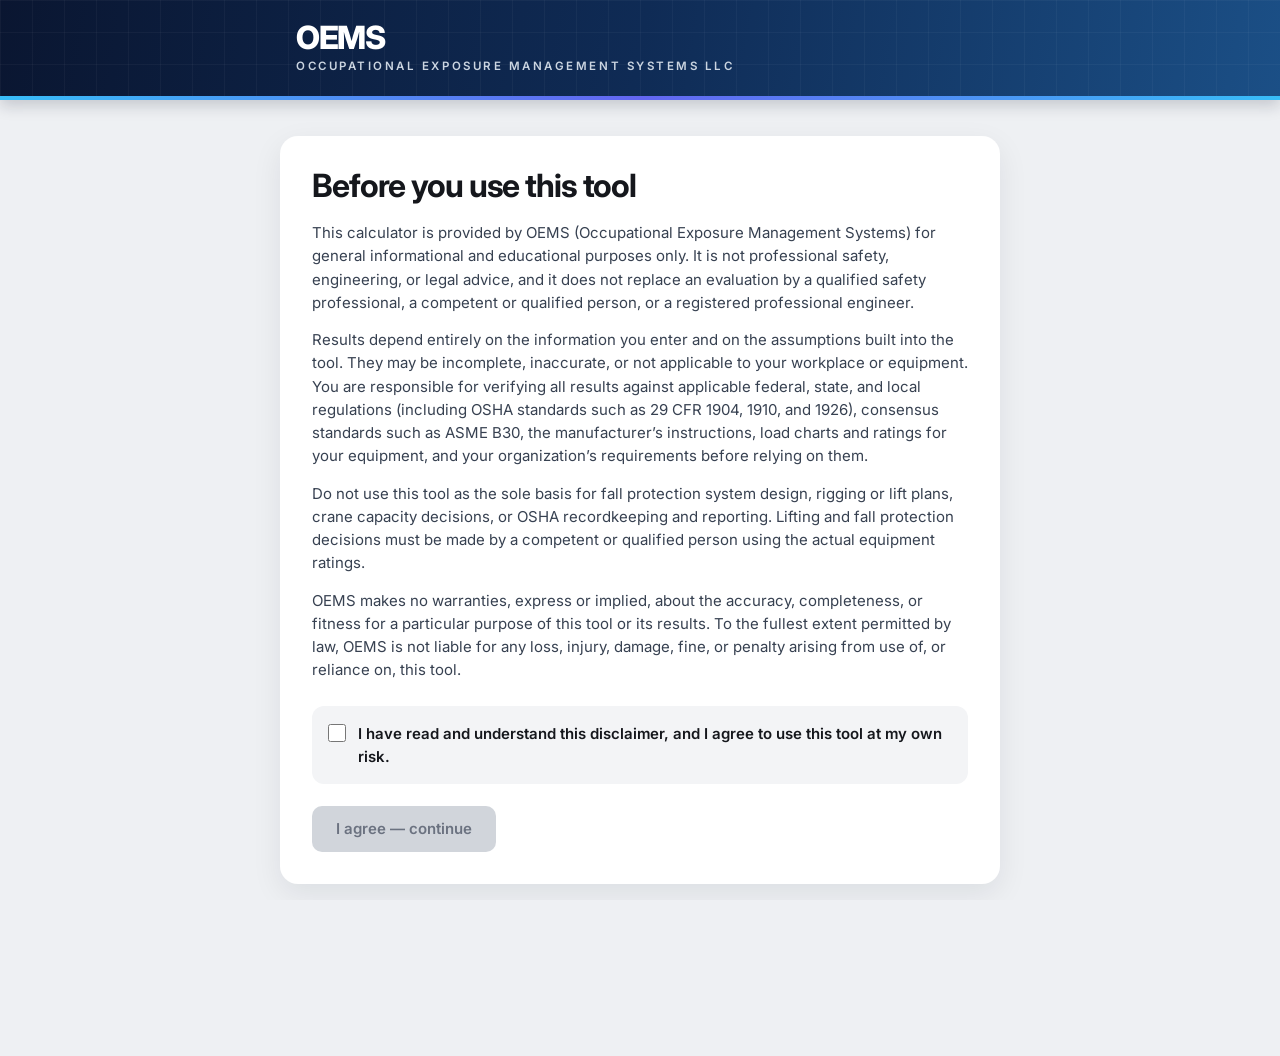
<file: index.html>
<!doctype html>
<html lang="en">
<head>
<meta charset="utf-8">
<meta name="viewport" content="width=device-width, initial-scale=1">
<title>OEMS Safety Calculators</title>
<link rel="preconnect" href="https://fonts.googleapis.com">
<link rel="preconnect" href="https://fonts.gstatic.com" crossorigin>
<link href="https://fonts.googleapis.com/css2?family=Inter:wght@400;500;600;700;800&display=swap" rel="stylesheet">
<link rel="stylesheet" href="style.css">
<link rel="stylesheet" href="disclaimer.css">
<script>try { if (localStorage.getItem("oems_saf_disclaimer_v1")) document.documentElement.classList.add("oems-agreed"); } catch (e) {}</script>
</head>
<body>
  <div class="oems-gate" id="oemsGate">
    <div class="oems-gate-bar">
      <div class="oems-gate-brand">
        <span class="oems-gate-name">OEMS</span>
        <span class="oems-gate-full">Occupational Exposure Management Systems LLC</span>
      </div>
    </div>
    <div class="oems-gate-card" role="dialog" aria-modal="true" aria-labelledby="oemsGateTitle" tabindex="-1">
      <h2 id="oemsGateTitle">Before you use this tool</h2>
      <p>This calculator is provided by OEMS (Occupational Exposure Management Systems) for general informational and educational purposes only. It is not professional safety, engineering, or legal advice, and it does not replace an evaluation by a qualified safety professional, a competent or qualified person, or a registered professional engineer.</p>
      <p>Results depend entirely on the information you enter and on the assumptions built into the tool. They may be incomplete, inaccurate, or not applicable to your workplace or equipment. You are responsible for verifying all results against applicable federal, state, and local regulations (including OSHA standards such as 29 CFR 1904, 1910, and 1926), consensus standards such as ASME B30, the manufacturer’s instructions, load charts and ratings for your equipment, and your organization’s requirements before relying on them.</p>
      <p>Do not use this tool as the sole basis for fall protection system design, rigging or lift plans, crane capacity decisions, or OSHA recordkeeping and reporting. Lifting and fall protection decisions must be made by a competent or qualified person using the actual equipment ratings.</p>
      <p>OEMS makes no warranties, express or implied, about the accuracy, completeness, or fitness for a particular purpose of this tool or its results. To the fullest extent permitted by law, OEMS is not liable for any loss, injury, damage, fine, or penalty arising from use of, or reliance on, this tool.</p>
      <label class="oems-gate-check"><input type="checkbox" id="oemsGateCheck"> <span>I have read and understand this disclaimer, and I agree to use this tool at my own risk.</span></label>
      <button type="button" class="oems-gate-btn" id="oemsGateBtn" disabled>I agree — continue</button>
    </div>
  </div>
  <script src="disclaimer.js"></script>

  <header class="topbar">
    <div class="wrap topbar-inner">
      <div class="brand">
        <span class="brand-name">OEMS</span>
        <span class="brand-full">Occupational Exposure Management Systems LLC</span>
      </div>
      <div class="tag">Exposure assessment tools for Health &amp; Safety Professionals</div>
    </div>
  </header>

<main>
<h1>Safety Calculators</h1>
<p class="how">Each calculator solves for whichever value you leave blank.</p>
<h2>Injury and illness rates</h2>
<ul class="list">
<li><a href="injury-rates/">Injury and Illness Rates (TRIR, DART, LTCR) (combined)</a></li>
<li><a href="trir/">Total Recordable Incident Rate (TRIR)</a></li>
<li><a href="dart-rate/">DART Rate (Days Away, Restricted or Transferred)</a></li>
<li><a href="lost-time-rate/">Lost Time Case Rate (LTCR)</a></li>
</ul>
<h2>Fall protection</h2>
<ul class="list">
<li><a href="fall-clearance/">Required Fall Clearance (Personal Fall Arrest)</a></li>
</ul>
<h2>Rigging and lifting</h2>
<ul class="list">
<li><a href="sling-tension/">Sling Leg Tension with Sling Angle</a></li>
<li><a href="center-of-gravity/">Center of Gravity (Combined Load)</a></li>
<li><a href="crane-capacity/">Crane Capacity Percentage</a></li>
</ul>
<h2>Heat stress</h2>
<ul class="list">
<li><a href="heat-stress/">Heat Stress Screening (NIOSH and OSHA proposed)</a></li>

</ul>
<p class="disclaimer">For estimation only. Not a substitute for a fall protection system design, rigging or lift plan, or evaluation by a competent or qualified person. Always use the manufacturer’s ratings, load charts and instructions for your equipment. Federal rules are shown; state requirements may be more stringent.</p>
<p class="copyright">© 2026 Occupational Exposure Management Systems LLC. All rights reserved.</p>
</main>
</body>
</html>
</file>
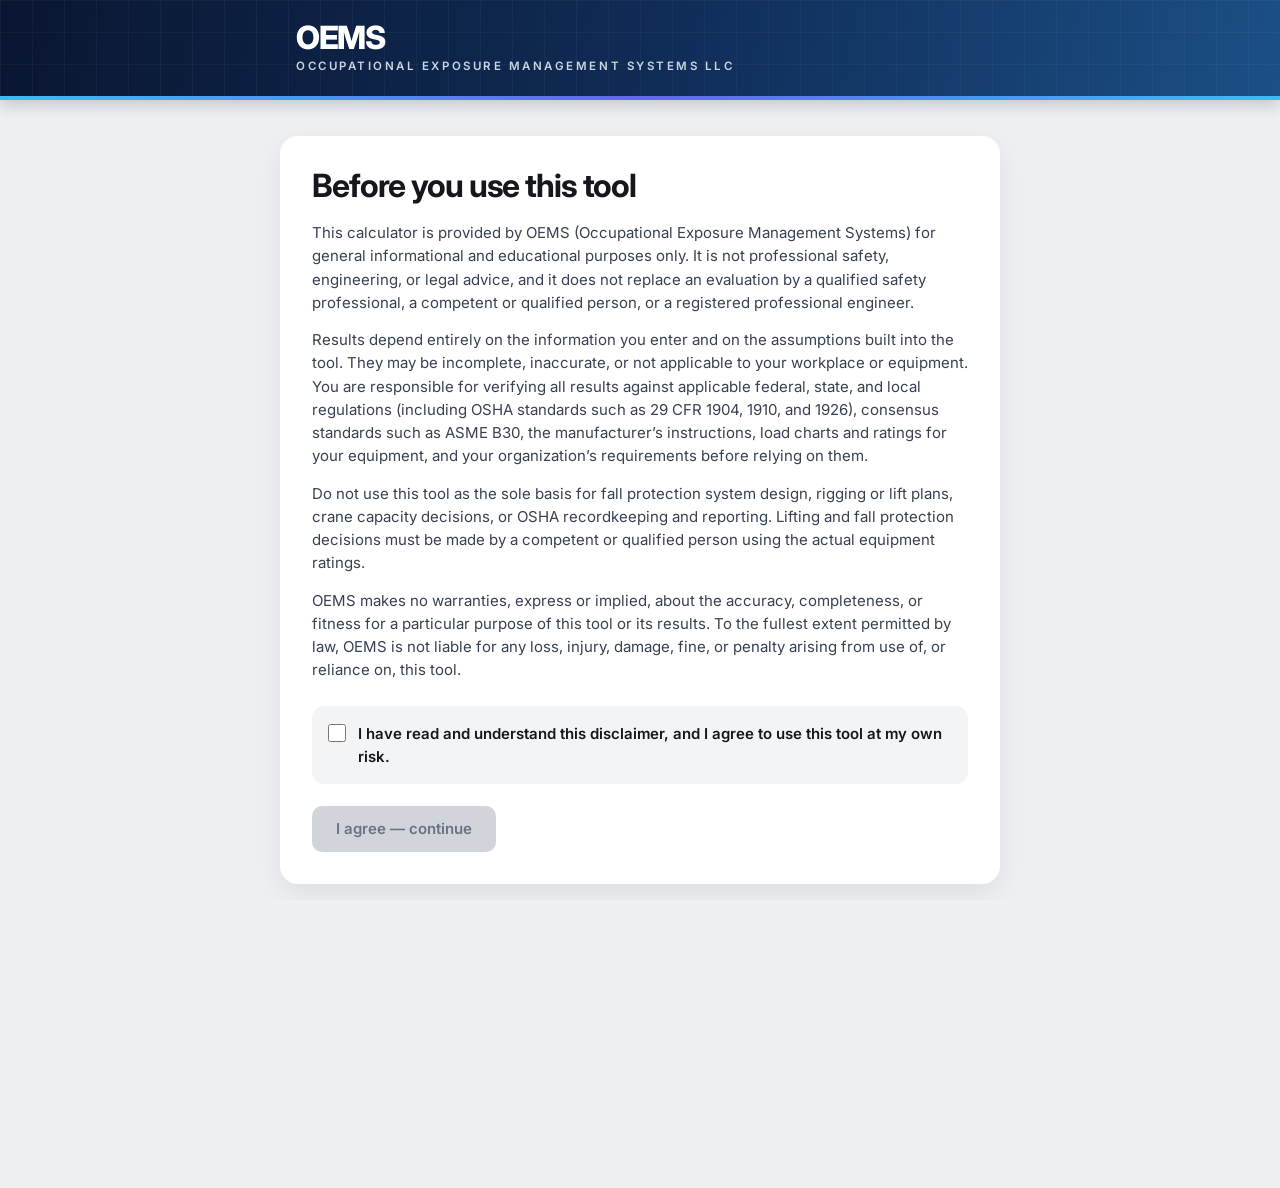
<file: center-of-gravity/index.html>
<!doctype html>
<html lang="en">
<head>
<meta charset="utf-8">
<meta name="viewport" content="width=device-width, initial-scale=1">
<title>Center of Gravity (Combined Load) | OEMS Safety Calculators</title>
<link rel="preconnect" href="https://fonts.googleapis.com">
<link rel="preconnect" href="https://fonts.gstatic.com" crossorigin>
<link href="https://fonts.googleapis.com/css2?family=Inter:wght@400;500;600;700;800&display=swap" rel="stylesheet">
<link rel="stylesheet" href="../style.css">
<link rel="stylesheet" href="../disclaimer.css">
<script>try { if (localStorage.getItem("oems_saf_disclaimer_v1")) document.documentElement.classList.add("oems-agreed"); } catch (e) {}</script>
</head>
<body data-slug="center-of-gravity">
  <div class="oems-gate" id="oemsGate">
    <div class="oems-gate-bar">
      <div class="oems-gate-brand">
        <span class="oems-gate-name">OEMS</span>
        <span class="oems-gate-full">Occupational Exposure Management Systems LLC</span>
      </div>
    </div>
    <div class="oems-gate-card" role="dialog" aria-modal="true" aria-labelledby="oemsGateTitle" tabindex="-1">
      <h2 id="oemsGateTitle">Before you use this tool</h2>
      <p>This calculator is provided by OEMS (Occupational Exposure Management Systems) for general informational and educational purposes only. It is not professional safety, engineering, or legal advice, and it does not replace an evaluation by a qualified safety professional, a competent or qualified person, or a registered professional engineer.</p>
      <p>Results depend entirely on the information you enter and on the assumptions built into the tool. They may be incomplete, inaccurate, or not applicable to your workplace or equipment. You are responsible for verifying all results against applicable federal, state, and local regulations (including OSHA standards such as 29 CFR 1904, 1910, and 1926), consensus standards such as ASME B30, the manufacturer’s instructions, load charts and ratings for your equipment, and your organization’s requirements before relying on them.</p>
      <p>Do not use this tool as the sole basis for fall protection system design, rigging or lift plans, crane capacity decisions, or OSHA recordkeeping and reporting. Lifting and fall protection decisions must be made by a competent or qualified person using the actual equipment ratings.</p>
      <p>OEMS makes no warranties, express or implied, about the accuracy, completeness, or fitness for a particular purpose of this tool or its results. To the fullest extent permitted by law, OEMS is not liable for any loss, injury, damage, fine, or penalty arising from use of, or reliance on, this tool.</p>
      <label class="oems-gate-check"><input type="checkbox" id="oemsGateCheck"> <span>I have read and understand this disclaimer, and I agree to use this tool at my own risk.</span></label>
      <button type="button" class="oems-gate-btn" id="oemsGateBtn" disabled>I agree — continue</button>
    </div>
  </div>
  <script src="../disclaimer.js"></script>

  <header class="topbar">
    <div class="wrap topbar-inner">
      <div class="brand">
        <span class="brand-name">OEMS</span>
        <span class="brand-full">Occupational Exposure Management Systems LLC</span>
      </div>
      <div class="tag">Exposure assessment tools for Health &amp; Safety Professionals</div>
    </div>
  </header>

<main>
<div id="calc"></div>
<p class="disclaimer">For estimation only. Not a substitute for a fall protection system design, rigging or lift plan, or evaluation by a competent or qualified person. Always use the manufacturer’s ratings, load charts and instructions for your equipment. Federal rules are shown; state requirements may be more stringent.</p>
<p class="copyright">© 2026 Occupational Exposure Management Systems LLC. All rights reserved.</p>
</main>
<script type="module" src="../app.js"></script>
</body>
</html>
</file>
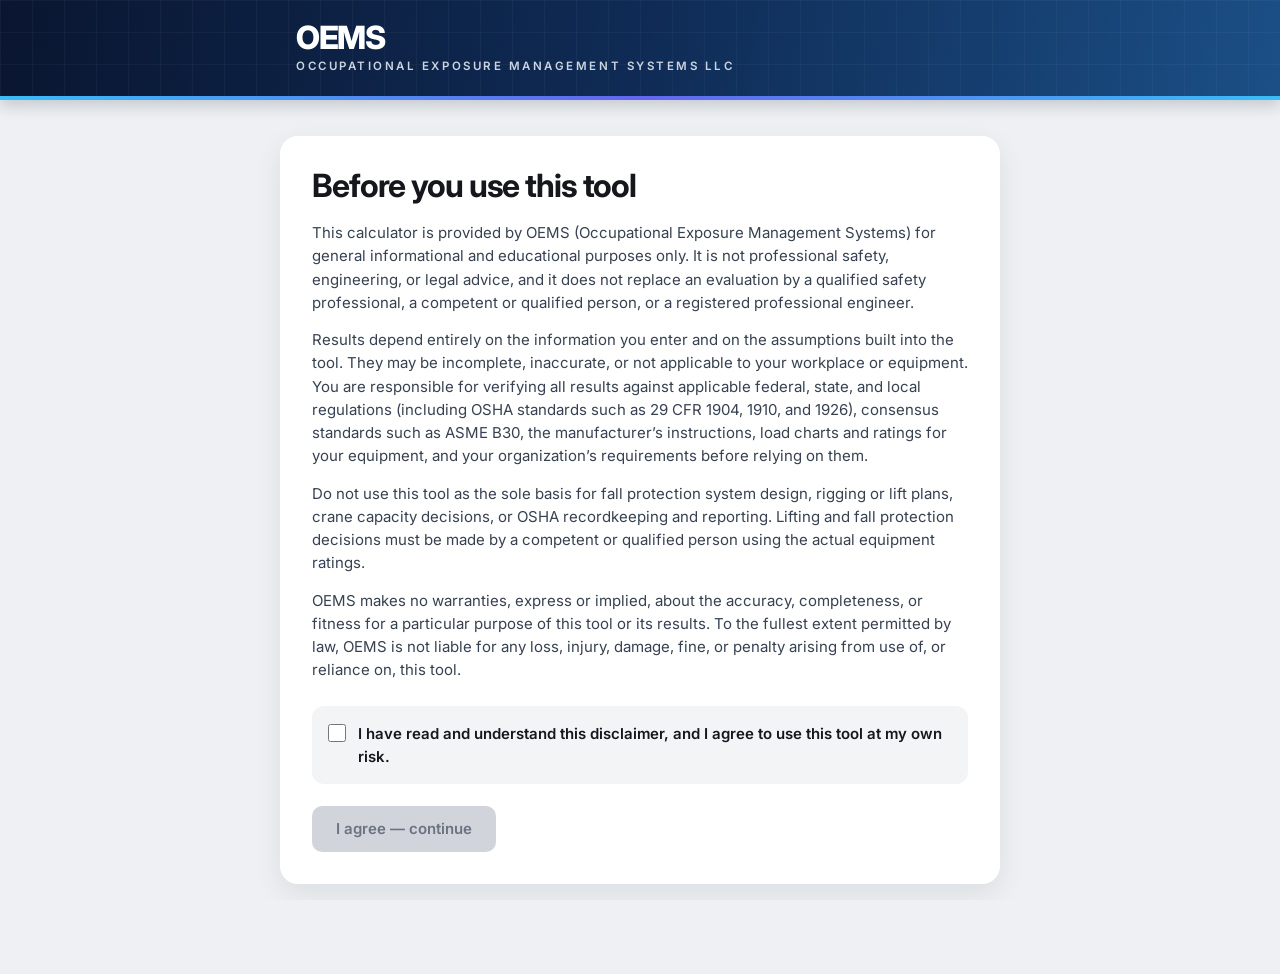
<file: crane-capacity/index.html>
<!doctype html>
<html lang="en">
<head>
<meta charset="utf-8">
<meta name="viewport" content="width=device-width, initial-scale=1">
<title>Crane Capacity Percentage | OEMS Safety Calculators</title>
<link rel="preconnect" href="https://fonts.googleapis.com">
<link rel="preconnect" href="https://fonts.gstatic.com" crossorigin>
<link href="https://fonts.googleapis.com/css2?family=Inter:wght@400;500;600;700;800&display=swap" rel="stylesheet">
<link rel="stylesheet" href="../style.css">
<link rel="stylesheet" href="../disclaimer.css">
<script>try { if (localStorage.getItem("oems_saf_disclaimer_v1")) document.documentElement.classList.add("oems-agreed"); } catch (e) {}</script>
</head>
<body data-slug="crane-capacity">
  <div class="oems-gate" id="oemsGate">
    <div class="oems-gate-bar">
      <div class="oems-gate-brand">
        <span class="oems-gate-name">OEMS</span>
        <span class="oems-gate-full">Occupational Exposure Management Systems LLC</span>
      </div>
    </div>
    <div class="oems-gate-card" role="dialog" aria-modal="true" aria-labelledby="oemsGateTitle" tabindex="-1">
      <h2 id="oemsGateTitle">Before you use this tool</h2>
      <p>This calculator is provided by OEMS (Occupational Exposure Management Systems) for general informational and educational purposes only. It is not professional safety, engineering, or legal advice, and it does not replace an evaluation by a qualified safety professional, a competent or qualified person, or a registered professional engineer.</p>
      <p>Results depend entirely on the information you enter and on the assumptions built into the tool. They may be incomplete, inaccurate, or not applicable to your workplace or equipment. You are responsible for verifying all results against applicable federal, state, and local regulations (including OSHA standards such as 29 CFR 1904, 1910, and 1926), consensus standards such as ASME B30, the manufacturer’s instructions, load charts and ratings for your equipment, and your organization’s requirements before relying on them.</p>
      <p>Do not use this tool as the sole basis for fall protection system design, rigging or lift plans, crane capacity decisions, or OSHA recordkeeping and reporting. Lifting and fall protection decisions must be made by a competent or qualified person using the actual equipment ratings.</p>
      <p>OEMS makes no warranties, express or implied, about the accuracy, completeness, or fitness for a particular purpose of this tool or its results. To the fullest extent permitted by law, OEMS is not liable for any loss, injury, damage, fine, or penalty arising from use of, or reliance on, this tool.</p>
      <label class="oems-gate-check"><input type="checkbox" id="oemsGateCheck"> <span>I have read and understand this disclaimer, and I agree to use this tool at my own risk.</span></label>
      <button type="button" class="oems-gate-btn" id="oemsGateBtn" disabled>I agree — continue</button>
    </div>
  </div>
  <script src="../disclaimer.js"></script>

  <header class="topbar">
    <div class="wrap topbar-inner">
      <div class="brand">
        <span class="brand-name">OEMS</span>
        <span class="brand-full">Occupational Exposure Management Systems LLC</span>
      </div>
      <div class="tag">Exposure assessment tools for Health &amp; Safety Professionals</div>
    </div>
  </header>

<main>
<div id="calc"></div>
<p class="disclaimer">For estimation only. Not a substitute for a fall protection system design, rigging or lift plan, or evaluation by a competent or qualified person. Always use the manufacturer’s ratings, load charts and instructions for your equipment. Federal rules are shown; state requirements may be more stringent.</p>
<p class="copyright">© 2026 Occupational Exposure Management Systems LLC. All rights reserved.</p>
</main>
<script type="module" src="../app.js"></script>
</body>
</html>
</file>
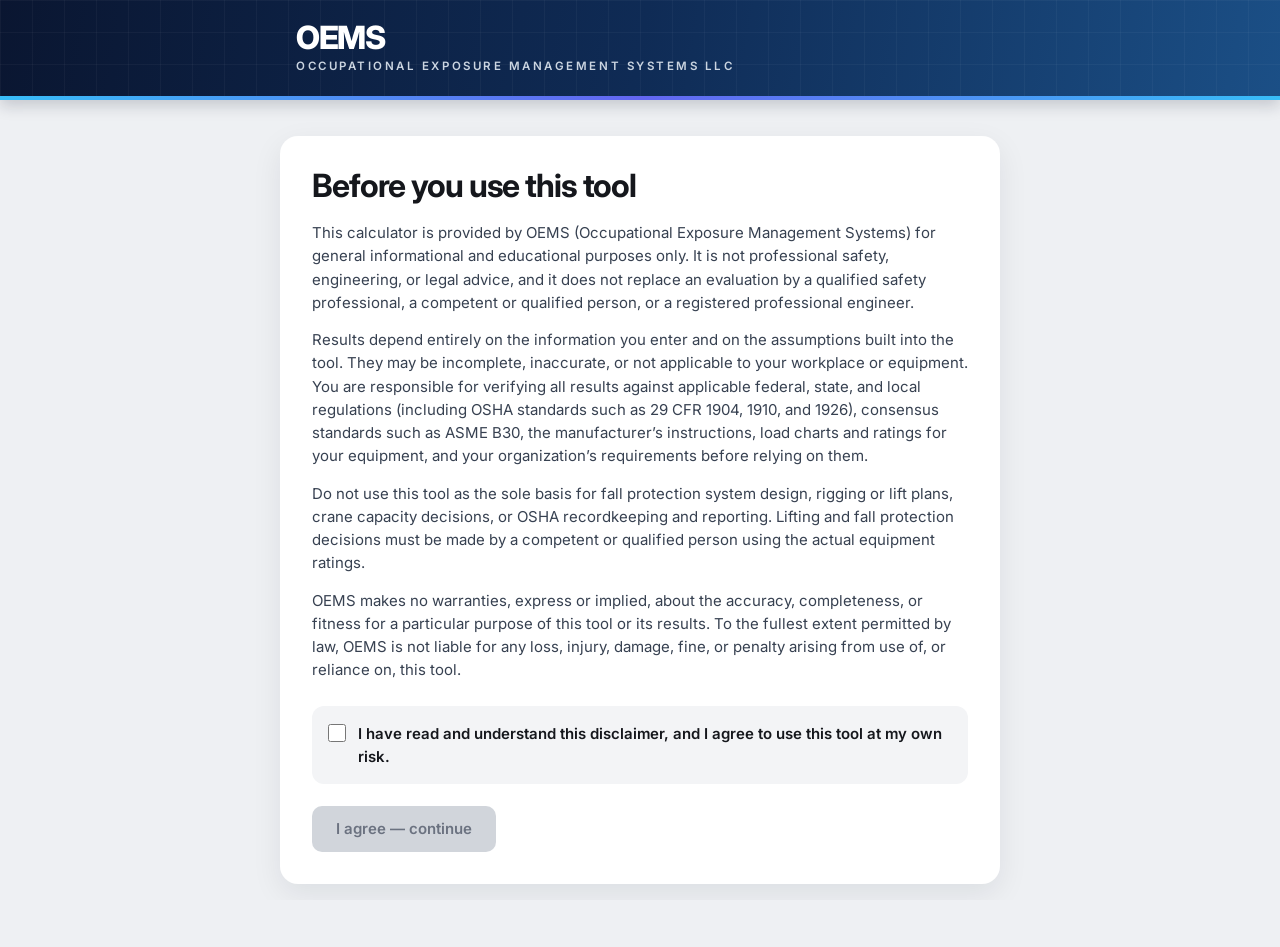
<file: dart-rate/index.html>
<!doctype html>
<html lang="en">
<head>
<meta charset="utf-8">
<meta name="viewport" content="width=device-width, initial-scale=1">
<title>DART Rate (Days Away, Restricted or Transferred) | OEMS Safety Calculators</title>
<link rel="preconnect" href="https://fonts.googleapis.com">
<link rel="preconnect" href="https://fonts.gstatic.com" crossorigin>
<link href="https://fonts.googleapis.com/css2?family=Inter:wght@400;500;600;700;800&display=swap" rel="stylesheet">
<link rel="stylesheet" href="../style.css">
<link rel="stylesheet" href="../disclaimer.css">
<script>try { if (localStorage.getItem("oems_saf_disclaimer_v1")) document.documentElement.classList.add("oems-agreed"); } catch (e) {}</script>
</head>
<body data-slug="dart-rate">
  <div class="oems-gate" id="oemsGate">
    <div class="oems-gate-bar">
      <div class="oems-gate-brand">
        <span class="oems-gate-name">OEMS</span>
        <span class="oems-gate-full">Occupational Exposure Management Systems LLC</span>
      </div>
    </div>
    <div class="oems-gate-card" role="dialog" aria-modal="true" aria-labelledby="oemsGateTitle" tabindex="-1">
      <h2 id="oemsGateTitle">Before you use this tool</h2>
      <p>This calculator is provided by OEMS (Occupational Exposure Management Systems) for general informational and educational purposes only. It is not professional safety, engineering, or legal advice, and it does not replace an evaluation by a qualified safety professional, a competent or qualified person, or a registered professional engineer.</p>
      <p>Results depend entirely on the information you enter and on the assumptions built into the tool. They may be incomplete, inaccurate, or not applicable to your workplace or equipment. You are responsible for verifying all results against applicable federal, state, and local regulations (including OSHA standards such as 29 CFR 1904, 1910, and 1926), consensus standards such as ASME B30, the manufacturer’s instructions, load charts and ratings for your equipment, and your organization’s requirements before relying on them.</p>
      <p>Do not use this tool as the sole basis for fall protection system design, rigging or lift plans, crane capacity decisions, or OSHA recordkeeping and reporting. Lifting and fall protection decisions must be made by a competent or qualified person using the actual equipment ratings.</p>
      <p>OEMS makes no warranties, express or implied, about the accuracy, completeness, or fitness for a particular purpose of this tool or its results. To the fullest extent permitted by law, OEMS is not liable for any loss, injury, damage, fine, or penalty arising from use of, or reliance on, this tool.</p>
      <label class="oems-gate-check"><input type="checkbox" id="oemsGateCheck"> <span>I have read and understand this disclaimer, and I agree to use this tool at my own risk.</span></label>
      <button type="button" class="oems-gate-btn" id="oemsGateBtn" disabled>I agree — continue</button>
    </div>
  </div>
  <script src="../disclaimer.js"></script>

  <header class="topbar">
    <div class="wrap topbar-inner">
      <div class="brand">
        <span class="brand-name">OEMS</span>
        <span class="brand-full">Occupational Exposure Management Systems LLC</span>
      </div>
      <div class="tag">Exposure assessment tools for Health &amp; Safety Professionals</div>
    </div>
  </header>

<main>
<div id="calc"></div>
<p class="disclaimer">For estimation only. Not a substitute for a fall protection system design, rigging or lift plan, or evaluation by a competent or qualified person. Always use the manufacturer’s ratings, load charts and instructions for your equipment. Federal rules are shown; state requirements may be more stringent.</p>
<p class="copyright">© 2026 Occupational Exposure Management Systems LLC. All rights reserved.</p>
</main>
<script type="module" src="../app.js"></script>
</body>
</html>
</file>
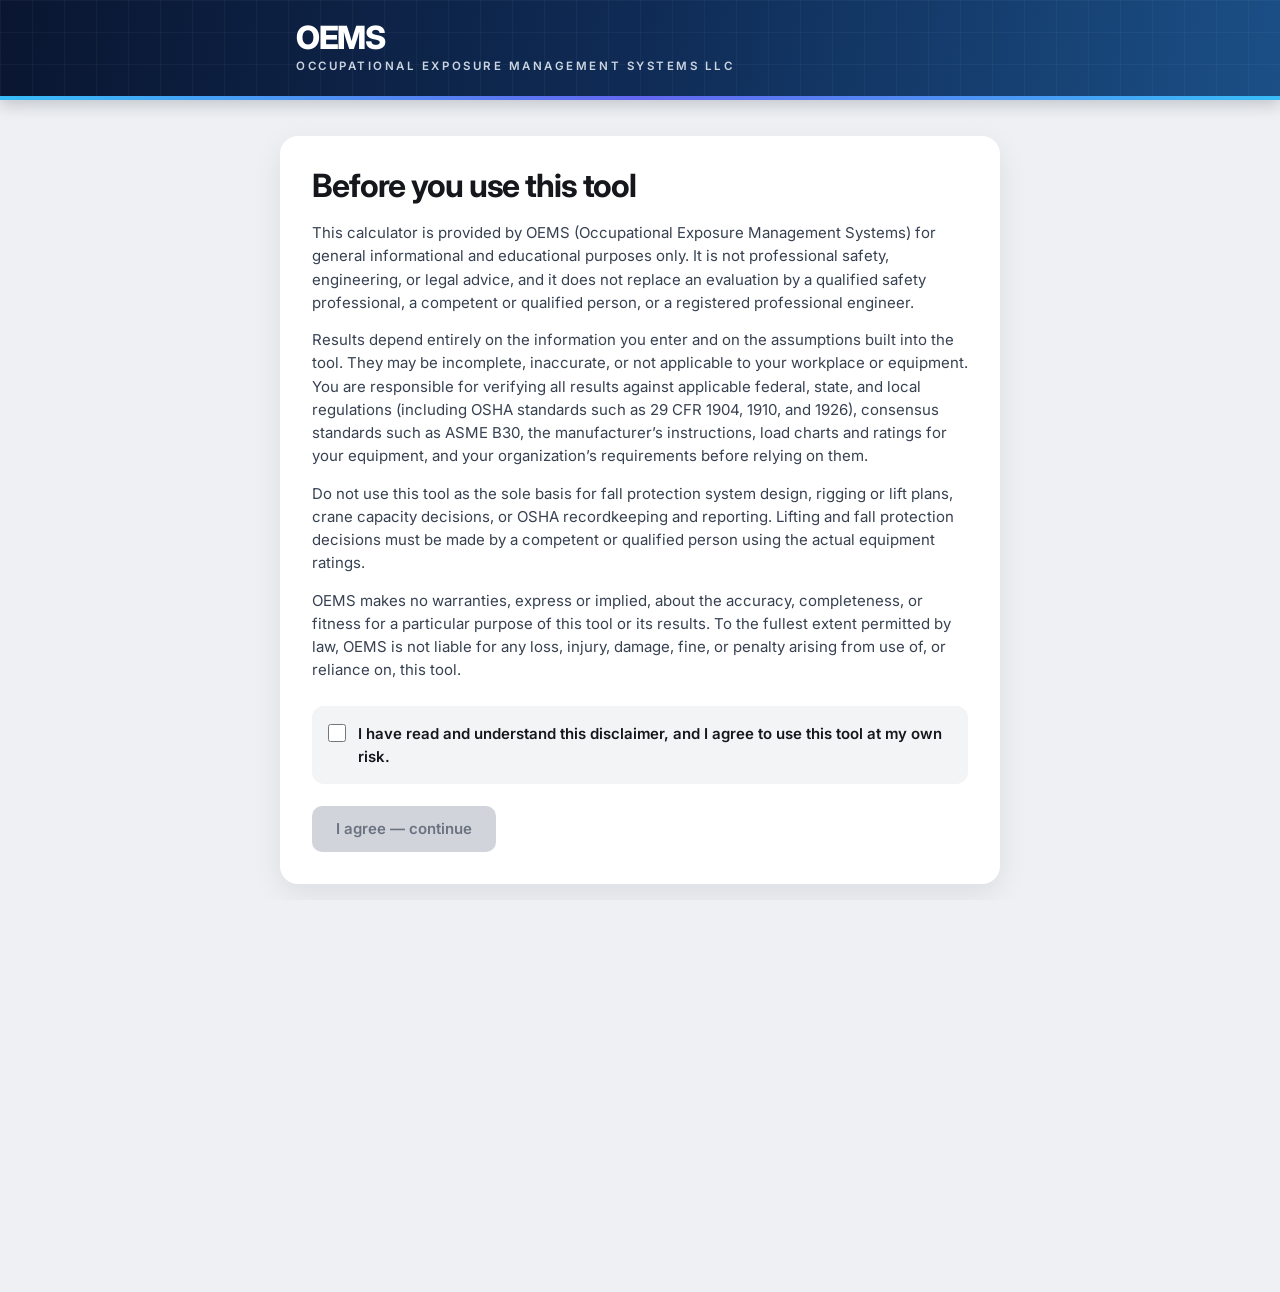
<file: fall-clearance/index.html>
<!doctype html>
<html lang="en">
<head>
<meta charset="utf-8">
<meta name="viewport" content="width=device-width, initial-scale=1">
<title>Required Fall Clearance (Personal Fall Arrest) | OEMS Safety Calculators</title>
<link rel="preconnect" href="https://fonts.googleapis.com">
<link rel="preconnect" href="https://fonts.gstatic.com" crossorigin>
<link href="https://fonts.googleapis.com/css2?family=Inter:wght@400;500;600;700;800&display=swap" rel="stylesheet">
<link rel="stylesheet" href="../style.css">
<link rel="stylesheet" href="../disclaimer.css">
<script>try { if (localStorage.getItem("oems_saf_disclaimer_v1")) document.documentElement.classList.add("oems-agreed"); } catch (e) {}</script>
</head>
<body data-slug="fall-clearance">
  <div class="oems-gate" id="oemsGate">
    <div class="oems-gate-bar">
      <div class="oems-gate-brand">
        <span class="oems-gate-name">OEMS</span>
        <span class="oems-gate-full">Occupational Exposure Management Systems LLC</span>
      </div>
    </div>
    <div class="oems-gate-card" role="dialog" aria-modal="true" aria-labelledby="oemsGateTitle" tabindex="-1">
      <h2 id="oemsGateTitle">Before you use this tool</h2>
      <p>This calculator is provided by OEMS (Occupational Exposure Management Systems) for general informational and educational purposes only. It is not professional safety, engineering, or legal advice, and it does not replace an evaluation by a qualified safety professional, a competent or qualified person, or a registered professional engineer.</p>
      <p>Results depend entirely on the information you enter and on the assumptions built into the tool. They may be incomplete, inaccurate, or not applicable to your workplace or equipment. You are responsible for verifying all results against applicable federal, state, and local regulations (including OSHA standards such as 29 CFR 1904, 1910, and 1926), consensus standards such as ASME B30, the manufacturer’s instructions, load charts and ratings for your equipment, and your organization’s requirements before relying on them.</p>
      <p>Do not use this tool as the sole basis for fall protection system design, rigging or lift plans, crane capacity decisions, or OSHA recordkeeping and reporting. Lifting and fall protection decisions must be made by a competent or qualified person using the actual equipment ratings.</p>
      <p>OEMS makes no warranties, express or implied, about the accuracy, completeness, or fitness for a particular purpose of this tool or its results. To the fullest extent permitted by law, OEMS is not liable for any loss, injury, damage, fine, or penalty arising from use of, or reliance on, this tool.</p>
      <label class="oems-gate-check"><input type="checkbox" id="oemsGateCheck"> <span>I have read and understand this disclaimer, and I agree to use this tool at my own risk.</span></label>
      <button type="button" class="oems-gate-btn" id="oemsGateBtn" disabled>I agree — continue</button>
    </div>
  </div>
  <script src="../disclaimer.js"></script>

  <header class="topbar">
    <div class="wrap topbar-inner">
      <div class="brand">
        <span class="brand-name">OEMS</span>
        <span class="brand-full">Occupational Exposure Management Systems LLC</span>
      </div>
      <div class="tag">Exposure assessment tools for Health &amp; Safety Professionals</div>
    </div>
  </header>

<main>
<div id="calc"></div>
<p class="disclaimer">For estimation only. Not a substitute for a fall protection system design, rigging or lift plan, or evaluation by a competent or qualified person. Always use the manufacturer’s ratings, load charts and instructions for your equipment. Federal rules are shown; state requirements may be more stringent.</p>
<p class="copyright">© 2026 Occupational Exposure Management Systems LLC. All rights reserved.</p>
</main>
<script type="module" src="../app.js"></script>
</body>
</html>
</file>
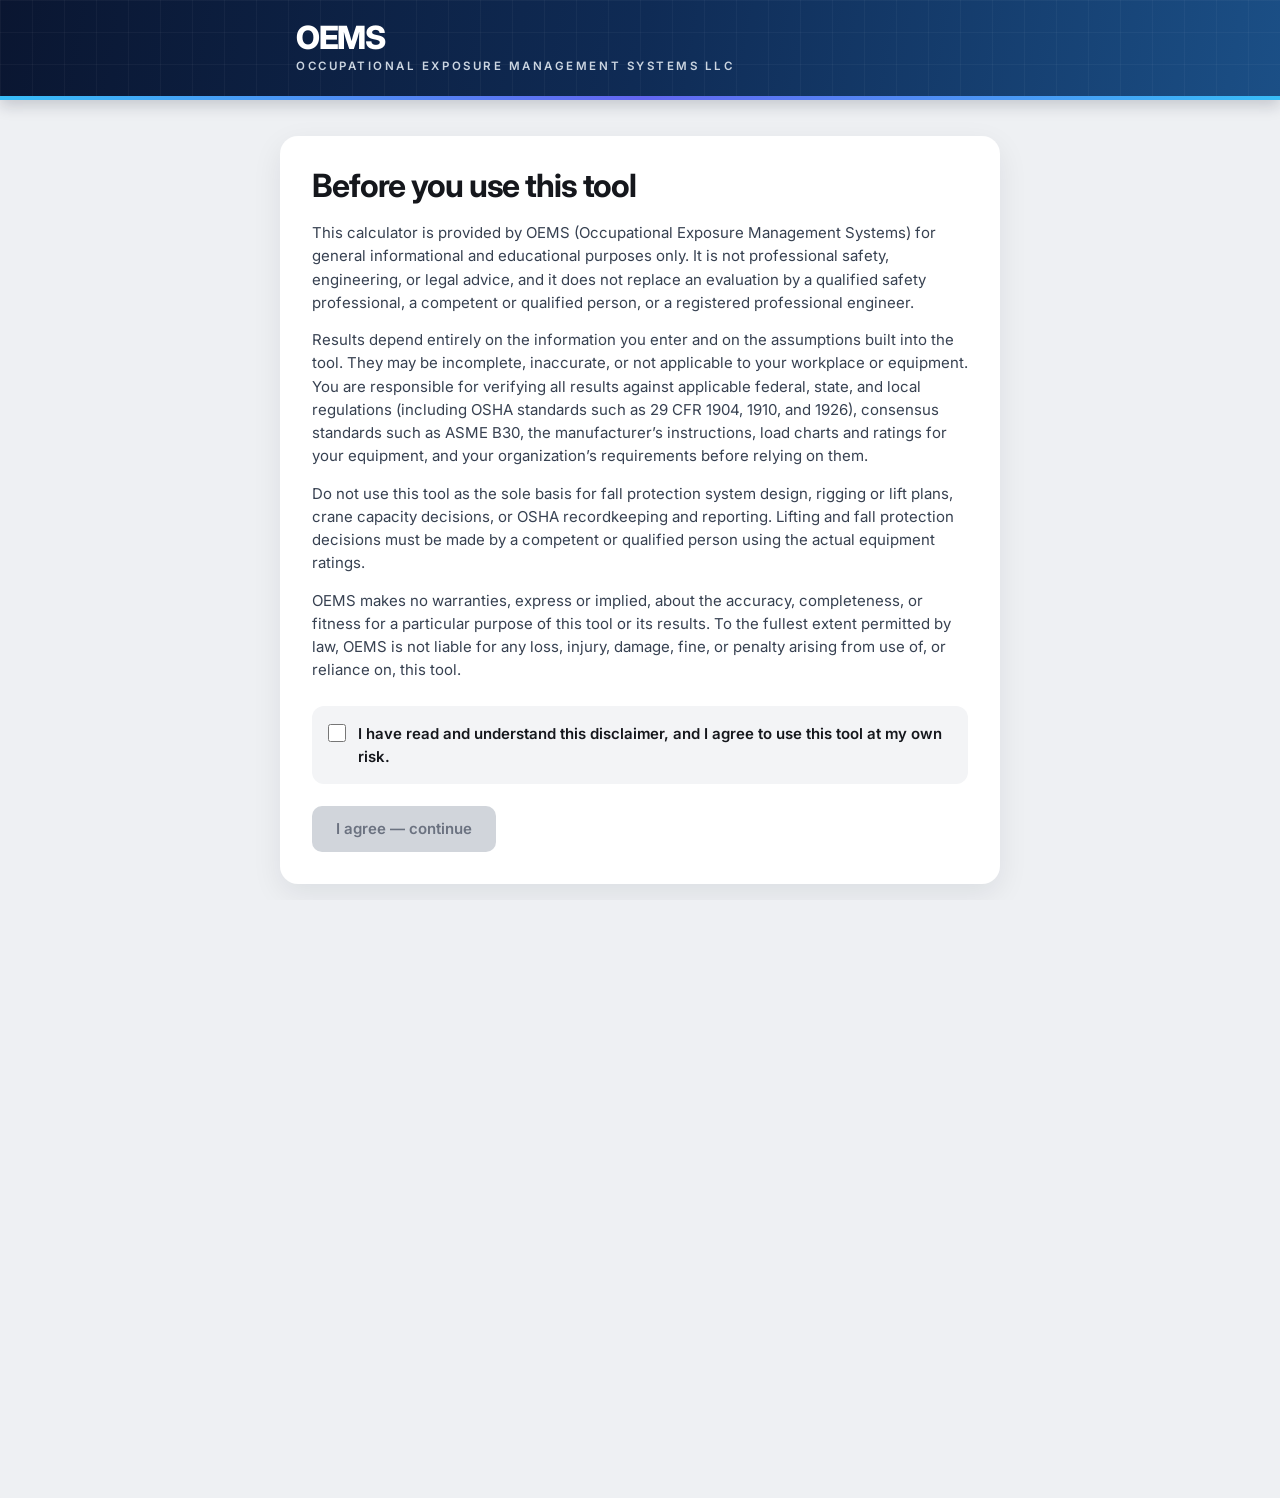
<file: heat-stress/index.html>
<!doctype html>
<html lang="en">
<head>
<meta charset="utf-8">
<meta name="viewport" content="width=device-width, initial-scale=1">
<title>Heat Stress Screening | OEMS Safety Calculators</title>
<link rel="preconnect" href="https://fonts.googleapis.com">
<link rel="preconnect" href="https://fonts.gstatic.com" crossorigin>
<link href="https://fonts.googleapis.com/css2?family=Inter:wght@400;500;600;700;800&display=swap" rel="stylesheet">
<link rel="stylesheet" href="../style.css">
<link rel="stylesheet" href="../disclaimer.css">
<link rel="stylesheet" href="heat.css">
<script>try { if (localStorage.getItem("oems_saf_disclaimer_v1")) document.documentElement.classList.add("oems-agreed"); } catch (e) {}</script>
</head>
<body data-slug="heat-stress">
  <div class="oems-gate" id="oemsGate">
    <div class="oems-gate-bar">
      <div class="oems-gate-brand">
        <span class="oems-gate-name">OEMS</span>
        <span class="oems-gate-full">Occupational Exposure Management Systems LLC</span>
      </div>
    </div>
    <div class="oems-gate-card" role="dialog" aria-modal="true" aria-labelledby="oemsGateTitle" tabindex="-1">
      <h2 id="oemsGateTitle">Before you use this tool</h2>
      <p>This calculator is provided by OEMS (Occupational Exposure Management Systems) for general informational and educational purposes only. It is not professional safety, engineering, or legal advice, and it does not replace an evaluation by a qualified safety professional, a competent or qualified person, or a registered professional engineer.</p>
      <p>Results depend entirely on the information you enter and on the assumptions built into the tool. They may be incomplete, inaccurate, or not applicable to your workplace or equipment. You are responsible for verifying all results against applicable federal, state, and local regulations (including OSHA standards such as 29 CFR 1904, 1910, and 1926), consensus standards such as ASME B30, the manufacturer’s instructions, load charts and ratings for your equipment, and your organization’s requirements before relying on them.</p>
      <p>Do not use this tool as the sole basis for fall protection system design, rigging or lift plans, crane capacity decisions, or OSHA recordkeeping and reporting. Lifting and fall protection decisions must be made by a competent or qualified person using the actual equipment ratings.</p>
      <p>OEMS makes no warranties, express or implied, about the accuracy, completeness, or fitness for a particular purpose of this tool or its results. To the fullest extent permitted by law, OEMS is not liable for any loss, injury, damage, fine, or penalty arising from use of, or reliance on, this tool.</p>
      <label class="oems-gate-check"><input type="checkbox" id="oemsGateCheck"> <span>I have read and understand this disclaimer, and I agree to use this tool at my own risk.</span></label>
      <button type="button" class="oems-gate-btn" id="oemsGateBtn" disabled>I agree — continue</button>
    </div>
  </div>
  <script src="../disclaimer.js"></script>

  <header class="topbar">
    <div class="wrap topbar-inner">
      <div class="brand">
        <span class="brand-name">OEMS</span>
        <span class="brand-full">Occupational Exposure Management Systems LLC</span>
      </div>
      <div class="tag">Exposure assessment tools for Health &amp; Safety Professionals</div>
    </div>
  </header>

<main>
<p class="back"><a href="../">&larr; All safety calculators</a></p>
<h1>Heat Stress Screening</h1>
<p class="how">Pick the standard, enter the readings, then press Calculate.</p>

<div class="toggle" role="group" aria-label="Standard">
  <button type="button" data-std="niosh" aria-pressed="true">NIOSH</button>
  <button type="button" data-std="osha" aria-pressed="false">OSHA (proposed)</button>
</div>
<p class="note" id="oshaNote" hidden>OSHA has no final heat standard. This uses the triggers in OSHA's proposed rule, 29 CFR 1910.148 (published August 30, 2024), which is not in effect.</p>

<label class="row"><span class="name">Temperature units</span>
  <select id="tempUnit"><option value="F">°F</option><option value="C">°C</option></select><span class="unit"></span></label>

<div id="oshaOnly" hidden>
  <label class="row"><span class="name">Heat metric</span>
    <select id="metric"><option value="hi">Heat index</option><option value="wbgt">WBGT</option></select><span class="unit"></span></label>
</div>

<div id="hiBlock" hidden>
  <label class="row"><span class="name">Heat index from</span>
    <select id="hiSource"><option value="air">Temp + RH</option><option value="reading">A reading</option></select><span class="unit"></span></label>
  <div id="hiFromAir">
    <label class="row"><span class="name">Air temperature (shade)</span><input id="airT" type="number" step="any" inputmode="decimal"><span class="unit tunit">°F</span></label>
    <label class="row"><span class="name">Relative humidity</span><input id="rh" type="number" step="any" inputmode="decimal"><span class="unit">%</span></label>
  </div>
  <div id="hiFromReading" hidden>
    <label class="row"><span class="name">Heat index</span><input id="hiReading" type="number" step="any" inputmode="decimal"><span class="unit tunit">°F</span></label>
  </div>
</div>

<div id="wbgtBlock">
  <div id="nioshOnly">
    <label class="row"><span class="name">Worker acclimatized to heat?</span>
      <select id="acclim"><option value="yes">Yes</option><option value="no">No</option></select><span class="unit"></span></label>
  </div>
  <label class="row"><span class="name">Metabolic rate units</span>
    <select id="metUnit"><option value="W">Watts</option><option value="kcal">kcal/h</option></select><span class="unit"></span></label>
  <h2>Work</h2>
  <label class="row"><span class="name">Minutes of work in each hour</span><input id="workMin" type="number" step="any" inputmode="decimal" value="60" data-default="60"><span class="unit">min</span></label>
  <label class="row"><span class="name">WBGT at the work area</span><input id="wbgtWork" type="number" step="any" inputmode="decimal"><span class="unit tunit">°F</span></label>
  <label class="row"><span class="name">Metabolic rate during work</span><input id="mWork" type="number" step="any" inputmode="decimal"><span class="unit munit">W</span></label>
  <div id="restBlock" hidden>
    <h2>Rest (the rest of the hour)</h2>
    <label class="row"><span class="name">WBGT at the rest area</span><input id="wbgtRest" type="number" step="any" inputmode="decimal"><span class="unit tunit">°F</span></label>
    <label class="row"><span class="name">Metabolic rate during rest</span><input id="mRest" type="number" step="any" inputmode="decimal"><span class="unit munit">W</span></label>
  </div>

  <details class="helper">
    <summary>Calculate WBGT from thermometer readings</summary>
    <label class="row"><span class="name">Location (indoors or no sun, or outdoors in sun)</span>
      <select id="hSun"><option value="indoor">No sun</option><option value="sun">Outdoors in sun</option></select><span class="unit"></span></label>
    <label class="row"><span class="name">Natural wet bulb</span><input id="hNwb" type="number" step="any" inputmode="decimal"><span class="unit tunit">°F</span></label>
    <label class="row"><span class="name">Globe</span><input id="hGlobe" type="number" step="any" inputmode="decimal"><span class="unit tunit">°F</span></label>
    <label class="row" id="hDryRow" hidden><span class="name">Dry bulb (air)</span><input id="hDry" type="number" step="any" inputmode="decimal"><span class="unit tunit">°F</span></label>
    <p class="src">Indoors: WBGT = 0.7 NWB + 0.3 GT. Outdoors in sun: WBGT = 0.7 NWB + 0.2 GT + 0.1 DB (NIOSH 2016-106, Section 9.3.2).</p>
    <div class="buttons"><button type="button" id="hCalc" class="secondary">Calculate</button><button type="button" id="hToWork" class="secondary">Use for work area</button><button type="button" id="hToRest" class="secondary">Use for rest area</button></div>
    <p id="hOut"></p>
  </details>

  <details class="helper">
    <summary>Metabolic rate ranges by workload (NIOSH)</summary>
    <table class="res">
      <tr><th>Workload</th><th>Metabolic rate</th></tr>
      <tr><td>Light</td><td>under 233 W (under 200 kcal/h)</td></tr>
      <tr><td>Moderate</td><td>234 to 349 W (201 to 300 kcal/h)</td></tr>
      <tr><td>Heavy</td><td>350 to 465 W (301 to 400 kcal/h)</td></tr>
      <tr><td>Very heavy</td><td>466 to 580 W (401 to 500 kcal/h)</td></tr>
    </table>
    <p class="src">NIOSH column of Table 5-1, NIOSH 2016-106. NIOSH's own example uses 300 kcal/h (348.9 W) for a moderate workload. Enter the rate for your task; the tool does not pick one for you.</p>
  </details>
</div>

<div class="buttons"><button type="button" id="calcBtn">Calculate</button><button type="button" id="clearBtn" class="secondary">Clear</button></div>
<div id="result" hidden></div>

<h2>How it works</h2>
<div class="rule">
<p><b>NIOSH.</b> RAL (unacclimatized) = 59.9 − 14.1 log<sub>10</sub>M and REL (acclimatized) = 56.7 − 11.5 log<sub>10</sub>M, in °C-WBGT, with M in watts (NIOSH 2016-106, Section 8.1). WBGT and M are 1-hour time-weighted averages that include rest periods (Sections 1.1.2 and 1.1.3). 1 kcal/h = 1.16 W.</p>
<p><b>OSHA (proposed).</b> Initial heat trigger: heat index of 80 °F, or a WBGT equal to the NIOSH RAL. High heat trigger: heat index of 90 °F, or a WBGT equal to the NIOSH REL. Heat index is the National Weather Service heat index. Exposures of 15 minutes or less in any 60-minute period are outside the proposed rule.</p>
<p><b>Limits of this screen.</b> The NIOSH limits are for a 70 kg (154 lb) worker in one layer of normal work clothing. They do not cover heavier protective clothing; NIOSH notes that when vapor-impermeable clothing is worn, dry bulb temperature is a better measure than WBGT.</p>
</div>

<p class="disclaimer">For screening only. Not a substitute for an evaluation by a qualified industrial hygienist or a heat illness prevention program. Measure WBGT at the worker's position. State heat rules may apply and may be stricter.</p>
<p class="copyright">© 2026 Occupational Exposure Management Systems LLC. All rights reserved.</p>
</main>
<script type="module" src="heat-app.js"></script>
</body>
</html>
</file>
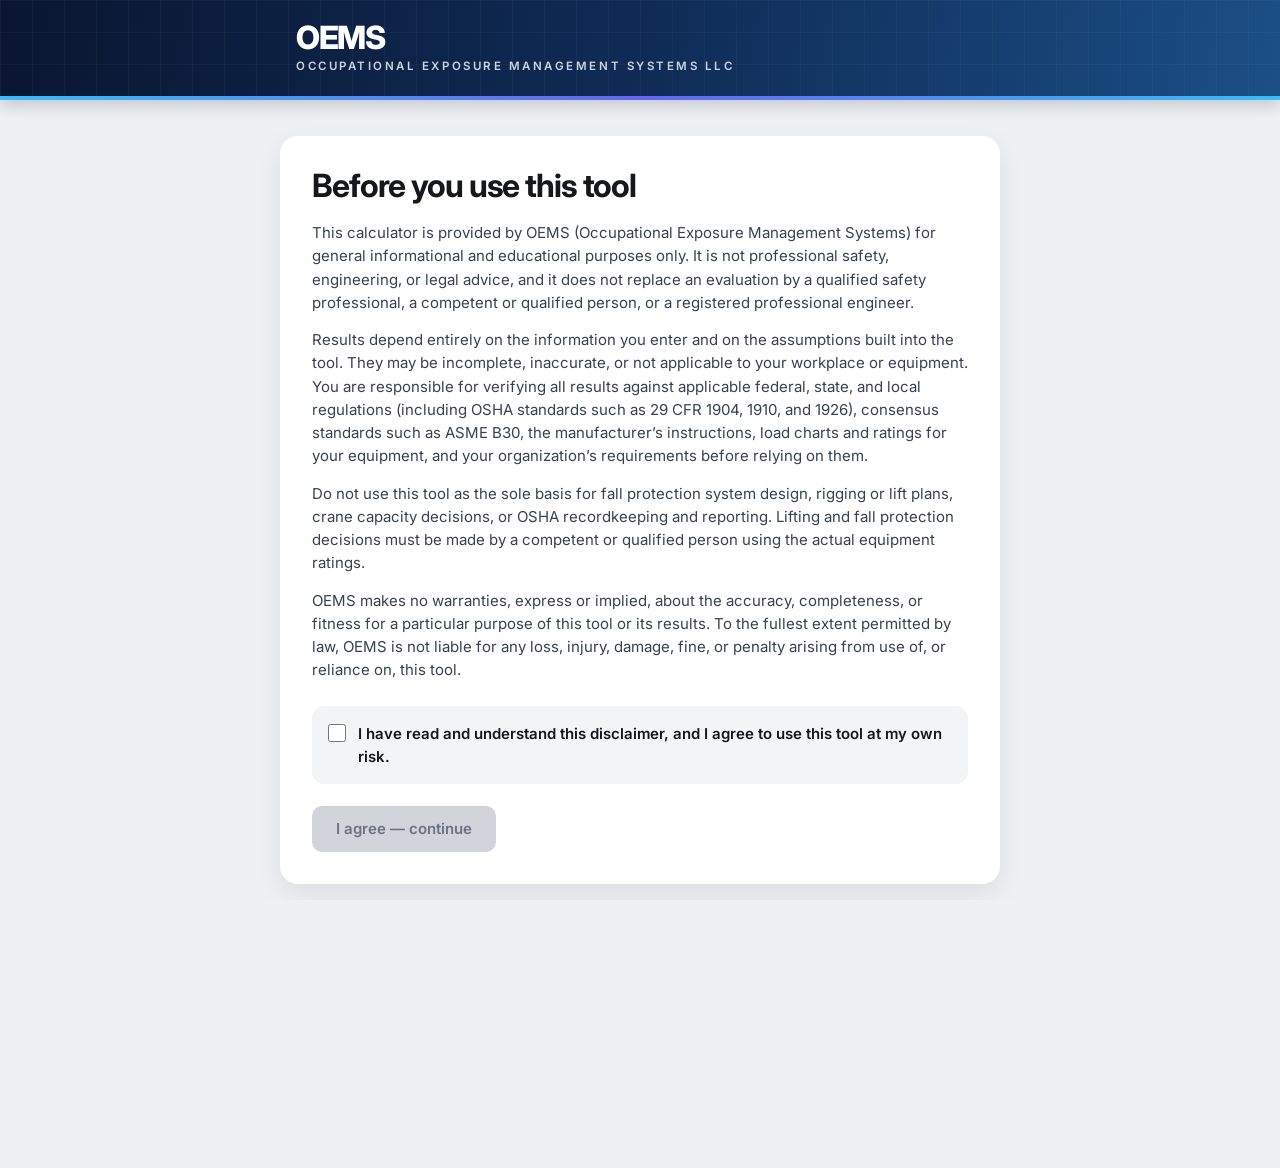
<file: injury-rates/index.html>
<!doctype html>
<html lang="en">
<head>
<meta charset="utf-8">
<meta name="viewport" content="width=device-width, initial-scale=1">
<title>Injury and Illness Rates (TRIR, DART, LTCR) | OEMS Safety Calculators</title>
<link rel="preconnect" href="https://fonts.googleapis.com">
<link rel="preconnect" href="https://fonts.gstatic.com" crossorigin>
<link href="https://fonts.googleapis.com/css2?family=Inter:wght@400;500;600;700;800&display=swap" rel="stylesheet">
<link rel="stylesheet" href="../style.css">
<link rel="stylesheet" href="../disclaimer.css">
<script>try { if (localStorage.getItem("oems_saf_disclaimer_v1")) document.documentElement.classList.add("oems-agreed"); } catch (e) {}</script>
</head>
<body class="combo" data-combo="injury-rates">
  <div class="oems-gate" id="oemsGate">
    <div class="oems-gate-bar">
      <div class="oems-gate-brand">
        <span class="oems-gate-name">OEMS</span>
        <span class="oems-gate-full">Occupational Exposure Management Systems LLC</span>
      </div>
    </div>
    <div class="oems-gate-card" role="dialog" aria-modal="true" aria-labelledby="oemsGateTitle" tabindex="-1">
      <h2 id="oemsGateTitle">Before you use this tool</h2>
      <p>This calculator is provided by OEMS (Occupational Exposure Management Systems) for general informational and educational purposes only. It is not professional safety, engineering, or legal advice, and it does not replace an evaluation by a qualified safety professional, a competent or qualified person, or a registered professional engineer.</p>
      <p>Results depend entirely on the information you enter and on the assumptions built into the tool. They may be incomplete, inaccurate, or not applicable to your workplace or equipment. You are responsible for verifying all results against applicable federal, state, and local regulations (including OSHA standards such as 29 CFR 1904, 1910, and 1926), consensus standards such as ASME B30, the manufacturer’s instructions, load charts and ratings for your equipment, and your organization’s requirements before relying on them.</p>
      <p>Do not use this tool as the sole basis for fall protection system design, rigging or lift plans, crane capacity decisions, or OSHA recordkeeping and reporting. Lifting and fall protection decisions must be made by a competent or qualified person using the actual equipment ratings.</p>
      <p>OEMS makes no warranties, express or implied, about the accuracy, completeness, or fitness for a particular purpose of this tool or its results. To the fullest extent permitted by law, OEMS is not liable for any loss, injury, damage, fine, or penalty arising from use of, or reliance on, this tool.</p>
      <label class="oems-gate-check"><input type="checkbox" id="oemsGateCheck"> <span>I have read and understand this disclaimer, and I agree to use this tool at my own risk.</span></label>
      <button type="button" class="oems-gate-btn" id="oemsGateBtn" disabled>I agree — continue</button>
    </div>
  </div>
  <script src="../disclaimer.js"></script>

  <header class="topbar">
    <div class="wrap topbar-inner">
      <div class="brand">
        <span class="brand-name">OEMS</span>
        <span class="brand-full">Occupational Exposure Management Systems LLC</span>
      </div>
      <div class="tag">Exposure assessment tools for Health &amp; Safety Professionals</div>
    </div>
  </header>

<main>
<div id="combo"></div>
<div id="calc"></div>
<p class="disclaimer">For estimation only. Not a substitute for a fall protection system design, rigging or lift plan, or evaluation by a competent or qualified person. Always use the manufacturer’s ratings, load charts and instructions for your equipment. Federal rules are shown; state requirements may be more stringent.</p>
<p class="copyright">© 2026 Occupational Exposure Management Systems LLC. All rights reserved.</p>
</main>
<script type="module" src="../combo.js"></script>
</body>
</html>
</file>
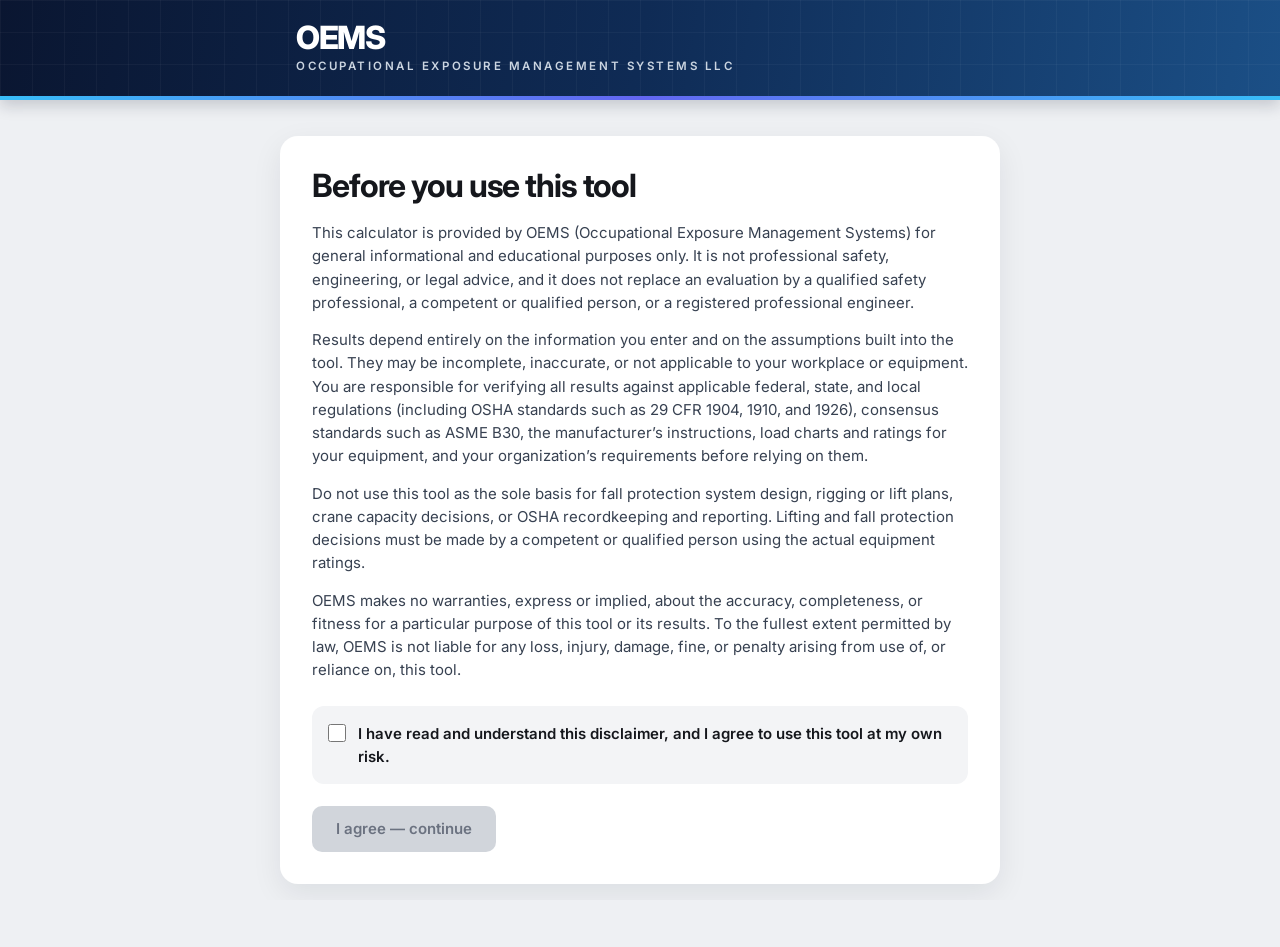
<file: lost-time-rate/index.html>
<!doctype html>
<html lang="en">
<head>
<meta charset="utf-8">
<meta name="viewport" content="width=device-width, initial-scale=1">
<title>Lost Time Case Rate (LTCR) | OEMS Safety Calculators</title>
<link rel="preconnect" href="https://fonts.googleapis.com">
<link rel="preconnect" href="https://fonts.gstatic.com" crossorigin>
<link href="https://fonts.googleapis.com/css2?family=Inter:wght@400;500;600;700;800&display=swap" rel="stylesheet">
<link rel="stylesheet" href="../style.css">
<link rel="stylesheet" href="../disclaimer.css">
<script>try { if (localStorage.getItem("oems_saf_disclaimer_v1")) document.documentElement.classList.add("oems-agreed"); } catch (e) {}</script>
</head>
<body data-slug="lost-time-rate">
  <div class="oems-gate" id="oemsGate">
    <div class="oems-gate-bar">
      <div class="oems-gate-brand">
        <span class="oems-gate-name">OEMS</span>
        <span class="oems-gate-full">Occupational Exposure Management Systems LLC</span>
      </div>
    </div>
    <div class="oems-gate-card" role="dialog" aria-modal="true" aria-labelledby="oemsGateTitle" tabindex="-1">
      <h2 id="oemsGateTitle">Before you use this tool</h2>
      <p>This calculator is provided by OEMS (Occupational Exposure Management Systems) for general informational and educational purposes only. It is not professional safety, engineering, or legal advice, and it does not replace an evaluation by a qualified safety professional, a competent or qualified person, or a registered professional engineer.</p>
      <p>Results depend entirely on the information you enter and on the assumptions built into the tool. They may be incomplete, inaccurate, or not applicable to your workplace or equipment. You are responsible for verifying all results against applicable federal, state, and local regulations (including OSHA standards such as 29 CFR 1904, 1910, and 1926), consensus standards such as ASME B30, the manufacturer’s instructions, load charts and ratings for your equipment, and your organization’s requirements before relying on them.</p>
      <p>Do not use this tool as the sole basis for fall protection system design, rigging or lift plans, crane capacity decisions, or OSHA recordkeeping and reporting. Lifting and fall protection decisions must be made by a competent or qualified person using the actual equipment ratings.</p>
      <p>OEMS makes no warranties, express or implied, about the accuracy, completeness, or fitness for a particular purpose of this tool or its results. To the fullest extent permitted by law, OEMS is not liable for any loss, injury, damage, fine, or penalty arising from use of, or reliance on, this tool.</p>
      <label class="oems-gate-check"><input type="checkbox" id="oemsGateCheck"> <span>I have read and understand this disclaimer, and I agree to use this tool at my own risk.</span></label>
      <button type="button" class="oems-gate-btn" id="oemsGateBtn" disabled>I agree — continue</button>
    </div>
  </div>
  <script src="../disclaimer.js"></script>

  <header class="topbar">
    <div class="wrap topbar-inner">
      <div class="brand">
        <span class="brand-name">OEMS</span>
        <span class="brand-full">Occupational Exposure Management Systems LLC</span>
      </div>
      <div class="tag">Exposure assessment tools for Health &amp; Safety Professionals</div>
    </div>
  </header>

<main>
<div id="calc"></div>
<p class="disclaimer">For estimation only. Not a substitute for a fall protection system design, rigging or lift plan, or evaluation by a competent or qualified person. Always use the manufacturer’s ratings, load charts and instructions for your equipment. Federal rules are shown; state requirements may be more stringent.</p>
<p class="copyright">© 2026 Occupational Exposure Management Systems LLC. All rights reserved.</p>
</main>
<script type="module" src="../app.js"></script>
</body>
</html>
</file>
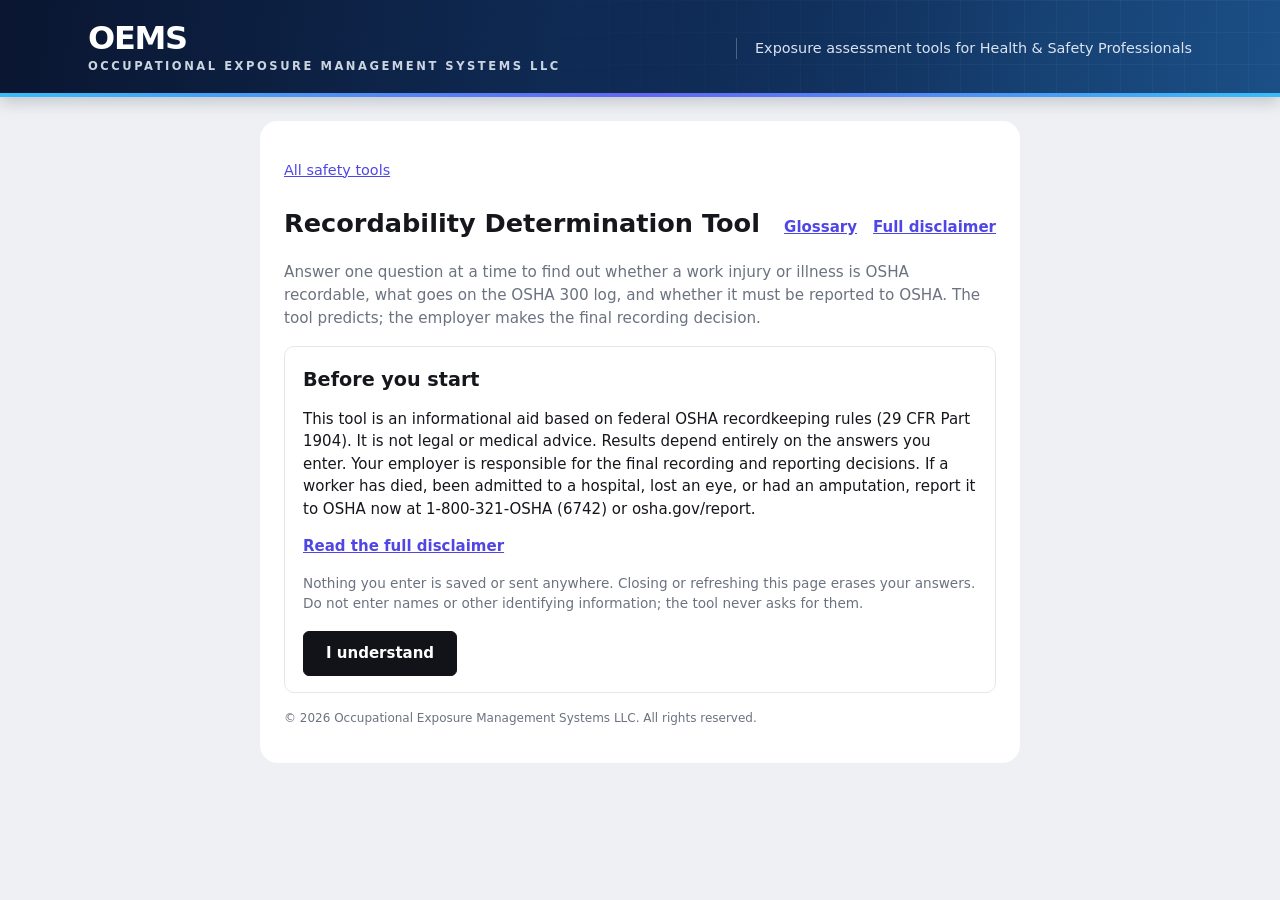
<file: recordability-tool/index.html>
<!doctype html>
<html lang="en">
<head>
<meta charset="utf-8">
<meta name="viewport" content="width=device-width, initial-scale=1">
<meta http-equiv="Content-Security-Policy" content="default-src 'self'; script-src 'self'; style-src 'self'; img-src 'self' data:; connect-src 'none'; form-action 'none'; base-uri 'none'">
<meta name="referrer" content="no-referrer">
<title>Recordability Determination Tool | OEMS Safety Tools</title>
<link rel="stylesheet" href="../style.css">
<link rel="stylesheet" href="tool.css">
</head>
<body>
  <header class="topbar">
    <div class="wrap topbar-inner">
      <div class="brand">
        <span class="brand-name">OEMS</span>
        <span class="brand-full">Occupational Exposure Management Systems LLC</span>
      </div>
      <div class="tag">Exposure assessment tools for Health &amp; Safety Professionals</div>
    </div>
  </header>

<main>
<p class="back no-print"><a href="../">All safety tools</a></p>
<div id="app"><noscript><p>This tool needs JavaScript turned on.</p></noscript></div>
<p class="copyright">© 2026 Occupational Exposure Management Systems LLC. All rights reserved.</p>
</main>
<script type="module" src="tool.js"></script>
</body>
</html>
</file>
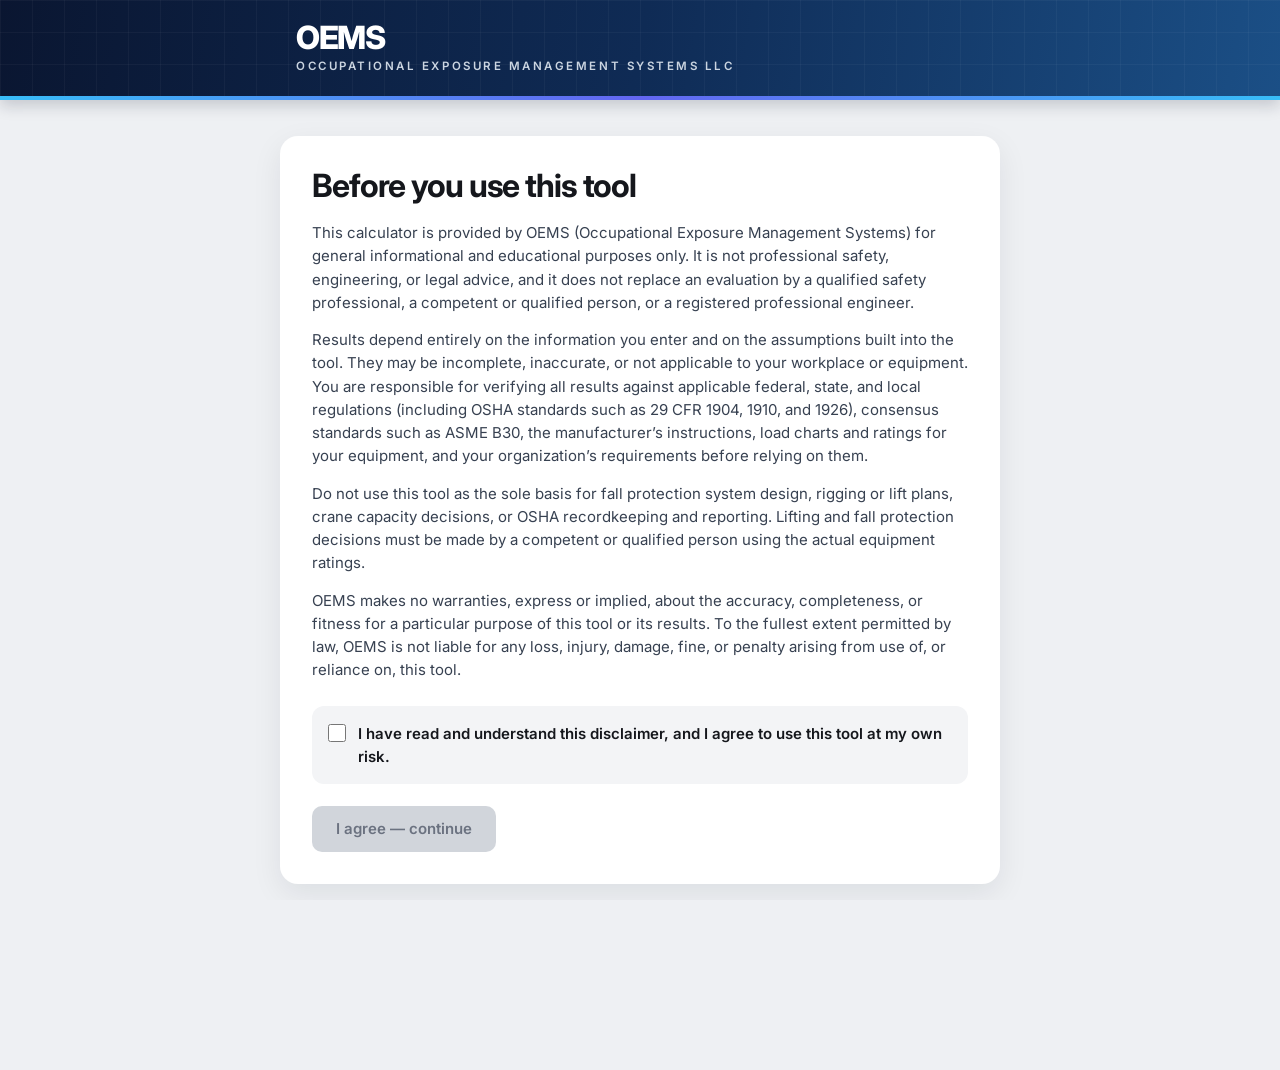
<file: sling-tension/index.html>
<!doctype html>
<html lang="en">
<head>
<meta charset="utf-8">
<meta name="viewport" content="width=device-width, initial-scale=1">
<title>Sling Leg Tension with Sling Angle | OEMS Safety Calculators</title>
<link rel="preconnect" href="https://fonts.googleapis.com">
<link rel="preconnect" href="https://fonts.gstatic.com" crossorigin>
<link href="https://fonts.googleapis.com/css2?family=Inter:wght@400;500;600;700;800&display=swap" rel="stylesheet">
<link rel="stylesheet" href="../style.css">
<link rel="stylesheet" href="../disclaimer.css">
<script>try { if (localStorage.getItem("oems_saf_disclaimer_v1")) document.documentElement.classList.add("oems-agreed"); } catch (e) {}</script>
</head>
<body data-slug="sling-tension">
  <div class="oems-gate" id="oemsGate">
    <div class="oems-gate-bar">
      <div class="oems-gate-brand">
        <span class="oems-gate-name">OEMS</span>
        <span class="oems-gate-full">Occupational Exposure Management Systems LLC</span>
      </div>
    </div>
    <div class="oems-gate-card" role="dialog" aria-modal="true" aria-labelledby="oemsGateTitle" tabindex="-1">
      <h2 id="oemsGateTitle">Before you use this tool</h2>
      <p>This calculator is provided by OEMS (Occupational Exposure Management Systems) for general informational and educational purposes only. It is not professional safety, engineering, or legal advice, and it does not replace an evaluation by a qualified safety professional, a competent or qualified person, or a registered professional engineer.</p>
      <p>Results depend entirely on the information you enter and on the assumptions built into the tool. They may be incomplete, inaccurate, or not applicable to your workplace or equipment. You are responsible for verifying all results against applicable federal, state, and local regulations (including OSHA standards such as 29 CFR 1904, 1910, and 1926), consensus standards such as ASME B30, the manufacturer’s instructions, load charts and ratings for your equipment, and your organization’s requirements before relying on them.</p>
      <p>Do not use this tool as the sole basis for fall protection system design, rigging or lift plans, crane capacity decisions, or OSHA recordkeeping and reporting. Lifting and fall protection decisions must be made by a competent or qualified person using the actual equipment ratings.</p>
      <p>OEMS makes no warranties, express or implied, about the accuracy, completeness, or fitness for a particular purpose of this tool or its results. To the fullest extent permitted by law, OEMS is not liable for any loss, injury, damage, fine, or penalty arising from use of, or reliance on, this tool.</p>
      <label class="oems-gate-check"><input type="checkbox" id="oemsGateCheck"> <span>I have read and understand this disclaimer, and I agree to use this tool at my own risk.</span></label>
      <button type="button" class="oems-gate-btn" id="oemsGateBtn" disabled>I agree — continue</button>
    </div>
  </div>
  <script src="../disclaimer.js"></script>

  <header class="topbar">
    <div class="wrap topbar-inner">
      <div class="brand">
        <span class="brand-name">OEMS</span>
        <span class="brand-full">Occupational Exposure Management Systems LLC</span>
      </div>
      <div class="tag">Exposure assessment tools for Health &amp; Safety Professionals</div>
    </div>
  </header>

<main>
<div id="calc"></div>
<p class="disclaimer">For estimation only. Not a substitute for a fall protection system design, rigging or lift plan, or evaluation by a competent or qualified person. Always use the manufacturer’s ratings, load charts and instructions for your equipment. Federal rules are shown; state requirements may be more stringent.</p>
<p class="copyright">© 2026 Occupational Exposure Management Systems LLC. All rights reserved.</p>
</main>
<script type="module" src="../app.js"></script>
</body>
</html>
</file>
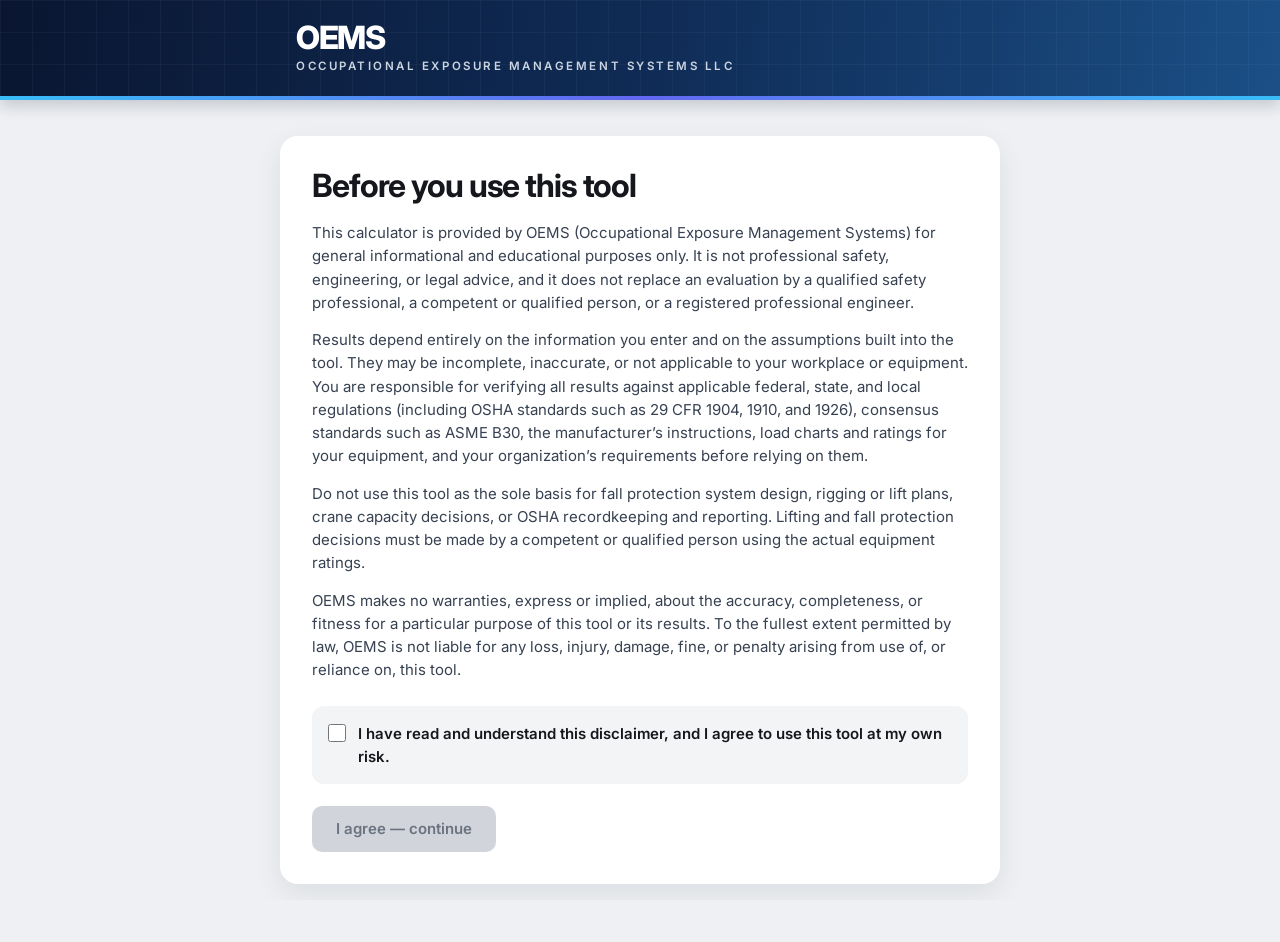
<file: trir/index.html>
<!doctype html>
<html lang="en">
<head>
<meta charset="utf-8">
<meta name="viewport" content="width=device-width, initial-scale=1">
<title>Total Recordable Incident Rate (TRIR) | OEMS Safety Calculators</title>
<link rel="preconnect" href="https://fonts.googleapis.com">
<link rel="preconnect" href="https://fonts.gstatic.com" crossorigin>
<link href="https://fonts.googleapis.com/css2?family=Inter:wght@400;500;600;700;800&display=swap" rel="stylesheet">
<link rel="stylesheet" href="../style.css">
<link rel="stylesheet" href="../disclaimer.css">
<script>try { if (localStorage.getItem("oems_saf_disclaimer_v1")) document.documentElement.classList.add("oems-agreed"); } catch (e) {}</script>
</head>
<body data-slug="trir">
  <div class="oems-gate" id="oemsGate">
    <div class="oems-gate-bar">
      <div class="oems-gate-brand">
        <span class="oems-gate-name">OEMS</span>
        <span class="oems-gate-full">Occupational Exposure Management Systems LLC</span>
      </div>
    </div>
    <div class="oems-gate-card" role="dialog" aria-modal="true" aria-labelledby="oemsGateTitle" tabindex="-1">
      <h2 id="oemsGateTitle">Before you use this tool</h2>
      <p>This calculator is provided by OEMS (Occupational Exposure Management Systems) for general informational and educational purposes only. It is not professional safety, engineering, or legal advice, and it does not replace an evaluation by a qualified safety professional, a competent or qualified person, or a registered professional engineer.</p>
      <p>Results depend entirely on the information you enter and on the assumptions built into the tool. They may be incomplete, inaccurate, or not applicable to your workplace or equipment. You are responsible for verifying all results against applicable federal, state, and local regulations (including OSHA standards such as 29 CFR 1904, 1910, and 1926), consensus standards such as ASME B30, the manufacturer’s instructions, load charts and ratings for your equipment, and your organization’s requirements before relying on them.</p>
      <p>Do not use this tool as the sole basis for fall protection system design, rigging or lift plans, crane capacity decisions, or OSHA recordkeeping and reporting. Lifting and fall protection decisions must be made by a competent or qualified person using the actual equipment ratings.</p>
      <p>OEMS makes no warranties, express or implied, about the accuracy, completeness, or fitness for a particular purpose of this tool or its results. To the fullest extent permitted by law, OEMS is not liable for any loss, injury, damage, fine, or penalty arising from use of, or reliance on, this tool.</p>
      <label class="oems-gate-check"><input type="checkbox" id="oemsGateCheck"> <span>I have read and understand this disclaimer, and I agree to use this tool at my own risk.</span></label>
      <button type="button" class="oems-gate-btn" id="oemsGateBtn" disabled>I agree — continue</button>
    </div>
  </div>
  <script src="../disclaimer.js"></script>

  <header class="topbar">
    <div class="wrap topbar-inner">
      <div class="brand">
        <span class="brand-name">OEMS</span>
        <span class="brand-full">Occupational Exposure Management Systems LLC</span>
      </div>
      <div class="tag">Exposure assessment tools for Health &amp; Safety Professionals</div>
    </div>
  </header>

<main>
<div id="calc"></div>
<p class="disclaimer">For estimation only. Not a substitute for a fall protection system design, rigging or lift plan, or evaluation by a competent or qualified person. Always use the manufacturer’s ratings, load charts and instructions for your equipment. Federal rules are shown; state requirements may be more stringent.</p>
<p class="copyright">© 2026 Occupational Exposure Management Systems LLC. All rights reserved.</p>
</main>
<script type="module" src="../app.js"></script>
</body>
</html>
</file>
<file: style.css>
:root {
  --bg: #eef0f3; --card: #ffffff; --text: #15171c; --muted: #6b7280; --line: #e5e7eb;
  --accent: #121318; --accent-text: #ffffff; --solved: #e6f2ea; --solved-line: #2e7d4f;
  --err: #b42318;
}
* { box-sizing: border-box; }
body {
  margin: 0; background: var(--bg); color: var(--text);
  font: 15px/1.5 "Inter", system-ui, -apple-system, "Segoe UI", Roboto, sans-serif;
}
main { max-width: 760px; margin: 24px auto 48px; padding: 24px; background: var(--card); border-radius: 18px; }
@media (max-width: 560px) { main { margin: 0; border-radius: 0; padding: 20px 16px; } }
main h1 { font-size: 1.6rem; margin: 8px 0 4px; }
main h2 { font-size: 1.1rem; margin: 28px 0 8px; color: var(--muted); }
a { color: #4f46e5; }
.back { font-size: 0.9rem; }
.eq {
  font-family: "Cambria Math", "STIX Two Math", Georgia, serif; font-size: 1.15rem;
  padding: 12px 14px; border: 1px solid var(--line); border-radius: 8px; overflow-x: auto;
}
.how { color: var(--muted); font-size: 0.95rem; }
.row {
  display: grid; grid-template-columns: 1fr 140px; grid-template-areas: "name name" "input unit";
  gap: 4px 10px; align-items: center; padding: 10px 0; border-bottom: 1px solid var(--line);
}
.row .name { grid-area: name; }
.row input { grid-area: input; }
.row .unit { grid-area: unit; color: var(--muted); font-size: 0.9rem; }
input {
  width: 100%; font: inherit; padding: 8px 10px; color: var(--text); background: var(--bg);
  border: 1px solid var(--line); border-radius: 6px;
}
input:focus { outline: 2px solid var(--accent); outline-offset: 1px; }
input.solved { background: var(--solved); border-color: var(--solved-line); font-weight: 600; }
.buttons { display: flex; gap: 10px; margin-top: 18px; }
button {
  font: inherit; font-weight: 600; padding: 10px 22px; border-radius: 6px; cursor: pointer;
  border: 1px solid var(--accent); background: var(--accent); color: var(--accent-text);
}
button.secondary { background: transparent; color: var(--accent); }
#msg { min-height: 1.5em; margin-top: 14px; font-weight: 600; }
#msg.err { color: var(--err); }
.src, .disclaimer { color: var(--muted); font-size: 0.85rem; }
.disclaimer { margin-top: 32px; border-top: 1px solid var(--line); padding-top: 12px; }
ul.list { list-style: none; padding: 0; margin: 0; }
ul.list li { padding: 8px 0; border-bottom: 1px solid var(--line); }
@media (min-width: 560px) {
  .row { grid-template-columns: 1fr 160px 150px; grid-template-areas: "name input unit"; }
}

/* OEMS banner (copied from the APF calculator) */
/* Header */
.topbar {
  position: relative;
  color: #fff;
  background:
    linear-gradient(rgba(255, 255, 255, 0.035) 1px, transparent 1px) 0 0 / 32px 32px,
    linear-gradient(90deg, rgba(255, 255, 255, 0.035) 1px, transparent 1px) 0 0 / 32px 32px,
    linear-gradient(100deg, #0a1631 0%, #0f2b55 50%, #1b4f86 100%);
  box-shadow: 0 6px 14px rgba(15, 23, 42, 0.18);
}

/* Fade the grid in toward the right, as in the design */
.topbar::before {
  content: "";
  position: absolute;
  inset: 0;
  background: linear-gradient(100deg, #0a1631 0%, rgba(15, 43, 85, 0.85) 45%, rgba(27, 79, 134, 0) 80%);
  pointer-events: none;
}

.topbar::after {
  content: "";
  position: absolute;
  left: 0;
  right: 0;
  bottom: 0;
  height: 4px;
  background: linear-gradient(90deg, #38bdf8 0%, #6366f1 50%, #38bdf8 100%);
}

.topbar-inner {
  position: relative;
  display: flex;
  justify-content: space-between;
  align-items: center;
  gap: 24px;
  padding-top: 22px;
  padding-bottom: 22px;
}

.brand { display: flex; flex-direction: column; gap: 4px; }

.brand-name {
  font-size: 2rem;
  font-weight: 800;
  line-height: 1;
  letter-spacing: -0.04em;
}

.brand-full {
  font-size: 0.72rem;
  font-weight: 600;
  letter-spacing: 0.22em;
  text-transform: uppercase;
  color: #cbd5e1;
}

.tag {
  padding-left: 18px;
  border-left: 1px solid rgba(255, 255, 255, 0.25);
  font-size: 0.9rem;
  color: #dbe4f0;
  text-align: right;
}

.wrap {
  max-width: 1136px;
  margin: 0 auto;
  padding-left: 16px;
  padding-right: 16px;
}

@media (max-width: 520px) {
  .tag { display: none; }
  .brand-name { font-size: 1.7rem; }
  .brand-full { font-size: 0.6rem; letter-spacing: 0.14em; }
}
.copyright { color: var(--muted); font-size: 0.75rem; }


/* Calculator additions (shared with the environmental calculators): rule text, notes, threshold checks and select boxes */
.rule { padding: 12px 14px; border: 1px solid var(--line); border-radius: 8px; }
.note { font-size: 0.92rem; padding: 10px 14px; border-radius: 8px; background: #fff7ed; border: 1px solid #fed7aa; }
h2.check-head { margin-top: 22px; }
select {
  width: 100%; font: inherit; padding: 8px 10px; color: var(--text); background: var(--bg);
  border: 1px solid var(--line); border-radius: 6px;
}
.row select { grid-area: input; }
#verdict { margin: 4px 0 0; padding: 12px 14px; border-radius: 8px; font-weight: 600; }
#verdict.flag { background: #fff7ed; border: 1px solid #f59e0b; color: #92400e; }
#verdict.clear { background: var(--solved); border: 1px solid var(--solved-line); color: #1f5f3b; }

/* Pickers, helpers and diagrams */
.picker { border-bottom: none; padding-bottom: 0; }
.helper { margin: 12px 0; padding: 12px 14px; border: 1px solid var(--line); border-radius: 8px; }
.helper summary { cursor: pointer; font-weight: 600; }
.surface { display: grid; grid-template-columns: 1fr 1fr auto; gap: 6px 10px; align-items: end; padding: 10px 0; border-bottom: 1px solid var(--line); }
.surface select { grid-column: 1 / -1; }
.surface label span { display: block; color: var(--muted); font-size: 0.8rem; }
.surface .remove { padding: 8px 14px; }
@media (min-width: 560px) { .surface { grid-template-columns: 1fr 90px 120px auto; } .surface select { grid-column: auto; } }
#weighted { min-height: 1.2em; font-weight: 600; }
#weighted.err { color: var(--err); }
.diagram { margin-top: 20px; }
.diagram svg { display: block; width: 100%; height: auto; border-radius: 10px; box-shadow: 0 1px 3px rgba(15, 23, 42, 0.15); }
.m-lbl { font-family: "Inter", system-ui, sans-serif; font-size: 13px; fill: #15171c; paint-order: stroke; stroke: #f8fafc; stroke-width: 3px; stroke-linejoin: round; }
.m-bold { font-weight: 700; }
.m-red { fill: #b42318; }
.m-green { fill: #2e7d4f; }
.m-muted { fill: #64748b; font-size: 12px; }
.m-xs { font-size: 11px; }

/* Combined pages (combo.js): the picker, and the chosen calculator shown under it */
.combo-pick { display: grid; gap: 6px; margin: 14px 0 20px; padding: 14px; border: 1px solid var(--line); border-radius: 10px; }
.combo-pick span { font-weight: 600; }
.combo-pick select { width: 100%; font: inherit; padding: 9px 10px; color: var(--text); background: var(--bg); border: 1px solid var(--line); border-radius: 6px; }
.combo #calc .back { display: none; }
.combo #calc h1 { font-size: 1.25rem; margin-top: 0; }
@media print { .combo-pick select { border: none; padding: 0; } }
</file>
<file: disclaimer.css>
/* Disclaimer gate. Shown until the user agrees; the page behind it stays hidden. */
html:not(.oems-agreed) { overflow: hidden; }
html:not(.oems-agreed) body > :not(.oems-gate) { visibility: hidden !important; }
html.oems-agreed .oems-gate { display: none; }

.oems-gate {
  position: fixed;
  inset: 0;
  z-index: 1000;
  overflow-y: auto;
  display: flex;
  flex-direction: column;
  background: #eef0f3;
  color: #15171c;
  font: 15px/1.55 "Inter", system-ui, -apple-system, "Segoe UI", Roboto, sans-serif;
}

.oems-gate-bar {
  position: relative;
  flex: none;
  color: #fff;
  background:
    linear-gradient(rgba(255, 255, 255, 0.035) 1px, transparent 1px) 0 0 / 32px 32px,
    linear-gradient(90deg, rgba(255, 255, 255, 0.035) 1px, transparent 1px) 0 0 / 32px 32px,
    linear-gradient(100deg, #0a1631 0%, #0f2b55 50%, #1b4f86 100%);
  box-shadow: 0 6px 14px rgba(15, 23, 42, 0.18);
}

.oems-gate-bar::after {
  content: "";
  position: absolute;
  left: 0;
  right: 0;
  bottom: 0;
  height: 4px;
  background: linear-gradient(90deg, #38bdf8 0%, #6366f1 50%, #38bdf8 100%);
}

.oems-gate-brand {
  max-width: 720px;
  margin: 0 auto;
  padding: 22px 16px 24px;
  display: flex;
  flex-direction: column;
  gap: 4px;
}

.oems-gate-name { font-size: 2rem; font-weight: 800; line-height: 1; letter-spacing: -0.04em; }

.oems-gate-full {
  font-size: 0.72rem;
  font-weight: 600;
  letter-spacing: 0.22em;
  text-transform: uppercase;
  color: #cbd5e1;
}

.oems-gate-card {
  width: 100%;
  max-width: 720px;
  margin: 36px auto;
  padding: 32px;
  border-radius: 18px;
  background: #fff;
  box-shadow: 0 10px 30px rgba(15, 23, 42, 0.08);
}

.oems-gate-card:focus { outline: none; }

.oems-gate-card h2 {
  margin: 0 0 18px;
  font-size: clamp(1.6rem, 5vw, 2rem);
  font-weight: 700;
  line-height: 1.1;
  letter-spacing: -0.035em;
}

.oems-gate-card p { margin: 0 0 14px; color: #374151; }

.oems-gate-check {
  display: flex;
  align-items: flex-start;
  gap: 12px;
  margin: 24px 0 22px;
  padding: 16px;
  border-radius: 12px;
  background: #f3f4f6;
  font-weight: 600;
  cursor: pointer;
}

.oems-gate-check input {
  flex: none;
  width: 18px;
  height: 18px;
  margin: 2px 0 0;
  accent-color: #6366f1;
  cursor: pointer;
}

.oems-gate-btn {
  appearance: none;
  border: 0;
  border-radius: 10px;
  height: 46px;
  padding: 0 24px;
  background: #121318;
  color: #fff;
  font: inherit;
  font-weight: 600;
  cursor: pointer;
  box-shadow: 0 4px 12px rgba(16, 24, 40, 0.15);
}

.oems-gate-btn:hover:not(:disabled) { background: #2a2c33; }
.oems-gate-btn:focus-visible { outline: 2px solid #6366f1; outline-offset: 2px; }
.oems-gate-btn:disabled { background: #d1d5db; color: #6b7280; box-shadow: none; cursor: not-allowed; }

@media (max-width: 560px) {
  .oems-gate-card { margin: 16px auto; padding: 22px 18px; border-radius: 0; }
  .oems-gate-btn { width: 100%; }
}

@media print {
  html:not(.oems-agreed) body > :not(.oems-gate) { display: none !important; }
  .oems-gate { position: static; overflow: visible; }
}
</file>
<file: heat-stress/heat.css>
.toggle { display: inline-flex; border: 1px solid var(--accent); border-radius: 8px; overflow: hidden; margin: 10px 0 6px; }
.toggle button { border: 0; border-radius: 0; background: transparent; color: var(--accent); padding: 9px 18px; }
.toggle button[aria-pressed="true"] { background: var(--accent); color: var(--accent-text); }
[hidden] { display: none !important; }
.buttons { flex-wrap: wrap; }
table.res { width: 100%; border-collapse: collapse; margin: 12px 0; font-size: 0.95rem; }
table.res td, table.res th { padding: 7px 8px; border-bottom: 1px solid var(--line); text-align: left; vertical-align: top; }
table.res td:last-child { font-weight: 600; }
table.res th { color: var(--muted); font-weight: 600; }
.req { margin: 10px 0 0; padding-left: 20px; }
.req li { margin: 3px 0; }
.rule p { margin: 6px 0; }
#hOut { font-weight: 600; }
</file>
<file: recordability-tool/tool.css>
/* Recordability Determination Tool. Builds on ../style.css (the shared calculator styles). */
.sr-only { position: absolute; width: 1px; height: 1px; overflow: hidden; clip: rect(0 0 0 0); white-space: nowrap; }
.rt-top { display: flex; flex-wrap: wrap; justify-content: space-between; align-items: baseline; gap: 8px 16px; }
.rt-links { display: flex; gap: 16px; }
button.linklike { background: none; border: none; padding: 0; color: #4f46e5; font-weight: 600; text-decoration: underline; }
button:focus-visible, select:focus-visible, input:focus-visible, summary:focus-visible { outline: 3px solid #4f46e5; outline-offset: 2px; }
[data-focus]:focus { outline: none; }

.rt-progress { display: flex; flex-wrap: wrap; gap: 6px; list-style: none; padding: 0; margin: 14px 0 18px; }
.rt-progress li { flex: 1 1 90px; text-align: center; font-size: 0.78rem; font-weight: 600; padding: 6px 4px; border-radius: 6px; background: var(--bg); color: var(--muted); border-bottom: 3px solid var(--line); }
.rt-progress li.done { color: var(--text); border-bottom-color: #2e7d4f; }
.rt-progress li.now { color: #fff; background: var(--accent); border-bottom-color: #38bdf8; }

.rt-card { border: 1px solid var(--line); border-radius: 10px; padding: 16px 18px; margin: 16px 0; }
.rt-card h2, .rt-card h3 { color: var(--text); margin: 4px 0 10px; }
.rt-card h2 { font-size: 1.2rem; line-height: 1.35; }
.rt-card h3 { font-size: 1.05rem; }
.rt-step { color: var(--muted); font-size: 0.82rem; margin: 0; text-transform: uppercase; letter-spacing: 0.04em; }
.rt-note { font-size: 0.92rem; padding: 10px 14px; border-radius: 8px; background: #f5f7fb; border: 1px solid var(--line); }
.rt-err { color: var(--err); font-weight: 600; min-height: 1.2em; margin: 8px 0 0; }
.rt-live { font-weight: 600; min-height: 1.2em; }

.rt-radios { border: none; margin: 8px 0; padding: 0; display: grid; gap: 8px; }
.rt-opt { display: flex; gap: 10px; align-items: flex-start; padding: 10px 12px; border: 1px solid var(--line); border-radius: 8px; cursor: pointer; background: #fff; }
.rt-opt:hover { border-color: #94a3b8; }
.rt-opt input { width: auto; margin-top: 4px; flex: none; }
.rt-opt:has(input:checked) { border-color: var(--accent); background: #f1f5f9; }
.rt-unsure { margin-top: 10px; }
.rt-field { display: grid; gap: 4px; margin: 10px 0; }
.rt-field label { font-weight: 600; font-size: 0.92rem; }

.rt-why { margin-top: 14px; font-size: 0.9rem; }
.rt-why summary { cursor: pointer; font-weight: 600; color: #4f46e5; }
.rt-why ul { padding-left: 18px; }
.rt-list { margin: 12px 0; padding: 10px 14px; border: 1px dashed #94a3b8; border-radius: 8px; font-size: 0.9rem; }
.rt-list-title { font-weight: 700; margin: 0 0 4px; }
.rt-list ul { margin: 0; padding-left: 18px; }

.rt-scroll { overflow-x: auto; }
table.rt-levels { border-collapse: collapse; min-width: 420px; }
.rt-levels th, .rt-levels td { padding: 4px 6px; text-align: left; font-size: 0.9rem; }
.rt-levels input { width: 90px; }
.rt-periods { display: grid; gap: 10px; }
.rt-period { display: grid; grid-template-columns: 1fr 1fr; gap: 0 10px; padding: 8px 12px; border: 1px solid var(--line); border-radius: 8px; }
.rt-period .remove { grid-column: 1 / -1; justify-self: start; padding: 6px 14px; margin: 4px 0 6px; }
@media (max-width: 520px) { .rt-period { grid-template-columns: 1fr; } }

.rt-answer { margin: 12px 0; padding: 12px 14px; border-radius: 8px; font-size: 0.95rem; }
.rt-answer p { margin: 6px 0; }
.rt-answer-head { font-weight: 700; font-size: 1rem; }
.rt-answer.clear { background: var(--solved); border: 1px solid var(--solved-line); }
.rt-answer.flag { background: #fff7ed; border: 1px solid #f59e0b; }
.rt-urgent { margin: 14px 0; padding: 12px 14px; border-radius: 8px; background: #fef2f2; border: 2px solid #b42318; color: #7a1a12; }
.rt-warn { margin: 14px 0; padding: 12px 14px; border-radius: 8px; background: #fff7ed; border: 2px solid #f59e0b; color: #7c2d12; }
.rt-meta { color: var(--muted); font-size: 0.9rem; }
.rt-status { display: inline-block; font-weight: 700; padding: 6px 12px; border-radius: 6px; margin: 0 0 6px; }
.rt-status.flag { background: #fff7ed; border: 1px solid #f59e0b; color: #92400e; }
.rt-status.clear { background: var(--solved); border: 1px solid var(--solved-line); color: #1f5f3b; }
.rt-status.review { background: #eef2ff; border: 1px solid #6366f1; color: #3730a3; }
.rt-status.urgent { background: #fef2f2; border: 1px solid #b42318; color: #7a1a12; }
.rt-reasons { padding-left: 18px; }
.rt-reasons li { margin: 4px 0; }
.rt-cite { color: var(--muted); font-size: 0.85rem; }
.rt-sub { font-weight: 700; margin: 10px 0 0; }
table.rt-table { width: 100%; border-collapse: collapse; font-size: 0.92rem; }
.rt-table th, .rt-table td { text-align: left; vertical-align: top; padding: 8px; border-bottom: 1px solid var(--line); }
.rt-table th { width: 36%; }
.rt-actions { flex-wrap: wrap; }

.rt-dialog { max-width: 680px; width: calc(100% - 32px); border: none; border-radius: 12px; padding: 18px 22px; }
.rt-dialog::backdrop { background: rgba(15, 23, 42, 0.5); }
.rt-dialog-head { display: flex; justify-content: space-between; align-items: center; gap: 12px; }
.rt-dialog-head h2 { margin: 0; color: var(--text); }
.rt-dialog-head button { padding: 6px 14px; }
.rt-gloss dt { font-weight: 700; margin-top: 10px; }
.rt-gloss dd { margin: 2px 0 0; }
.rt-full p { font-size: 0.92rem; }

@media print {
  .topbar, .rt-progress, .rt-links, .no-print, .rt-dialog, details.rt-why { display: none !important; }
  body { background: #fff; }
  main { margin: 0; padding: 0; max-width: none; }
  .rt-card { break-inside: avoid; }
}
</file>
